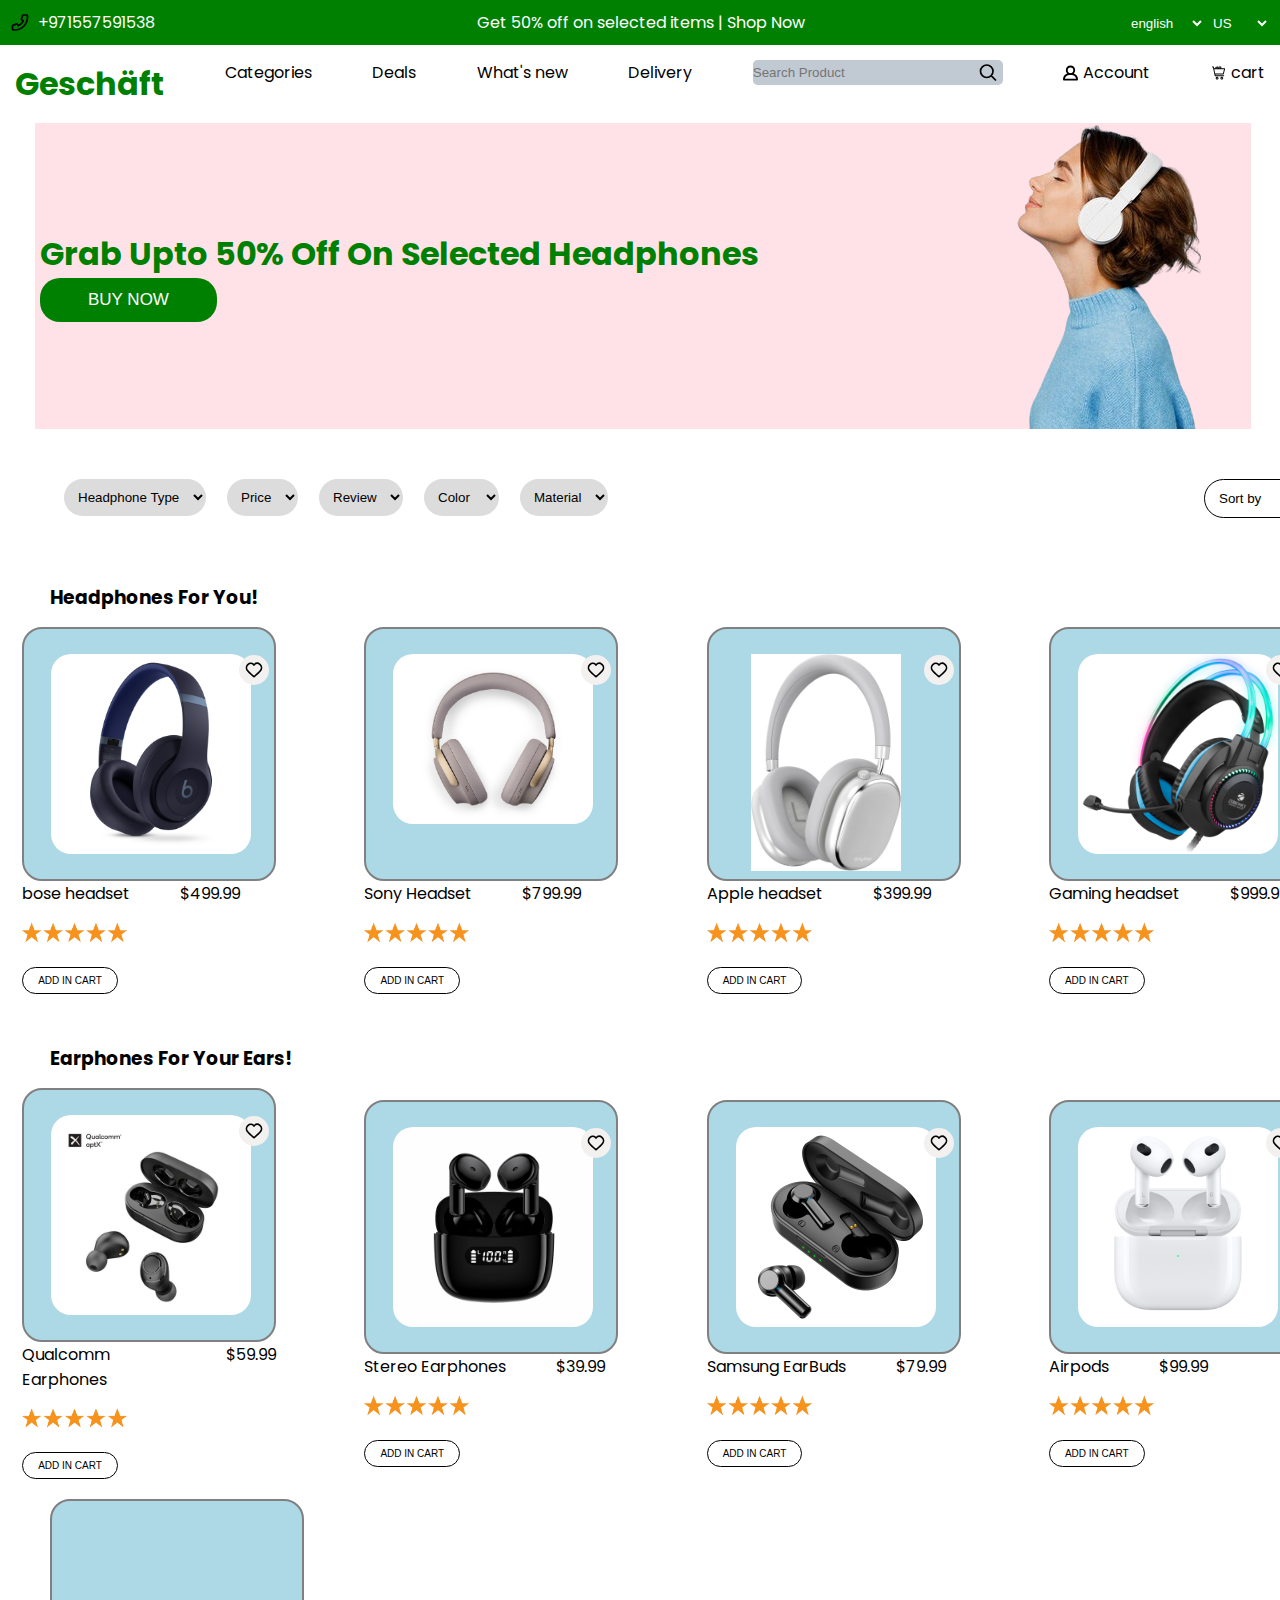
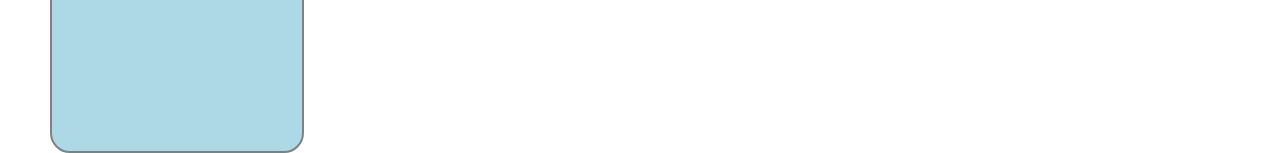
<file: e-shop.html>
<!DOCTYPE html>
<html lang="en">
    <head>
        <meta charset="UTF-8">
        <meta name="viewport" content="width=device-width, initial-scale=1.0" />
        <title>Geschäft</title>
        <link rel="stylesheet" type="text/css" href="../e-shop/css/e-shop.css">
        <link rel="preconnect" href="https://fonts.googleapis.com/" />
        <link rel="preconnect" href="https://fonts.gstatic.com/" crossorigin />
        <link
        href="https://fonts.googleapis.com/css2?family=Poppins:ital,wght@0,100;0,200;0,300;0,400;0,500;0,600;0,700;0,800;0,900;1,100;1,200;1,300;1,400;1,500;1,600;1,700;1,800;1,900&display=swap"
        rel="stylesheet"
      />

    </head>
    <body>
        <div class="banner">
            <div class="phone-section">
                <img src="../e-shop/images/phone.svg" class="phone-icon">
                <p>+971557591538</p>
            </div>
            <div class="discount-section">
                <p>Get 50% off on selected items  |  Shop Now</p>
            </div>
            <div class="select-section">
                <select name="languages" class="select" id="langs">    
                    <option value="english">english</option>
                    <option value="Russian">Russian</option>
                    <option value="Japanese">Japanese</option>
                    <option value="Korean">Korean</option>
                </select>

                <select name="location" class="select" id="locale">
                    <option value="US">US</option>
                    <option value="GCC">GCC</option>
                    <option value="Russia">Russia</option>
                    <option value="Chine">China</option>
                </select>
            </div>
        </div>
    <div class="head2">
        <a href="../e-shop/e-shope.html" title="Geschäft" alt="Geschäft" class="Geschäft">
            <h1>Geschäft</h1>
        </a>
        <p>Categories</p>
        <p>Deals</p>
        <p>What's new</p>
        <p>Delivery</p>
        <div class="search">
            <input type="search" placeholder="Search Product" class="search"><input type="image" src="../e-shop/images/search.svg" class="search-icon"> 
        </div>
        <div class="account">
        <img src="../e-shop/images/account.svg" class="save">
        <p>Account</p>
        </div>
        <div class="cart">
        <img src="../e-shop/images/trolley.svg" class="save">
        <p>cart</p>
        </div>
    </div>
    <div class="center">
        <div class="offer">
        <h1 class="discount">Grab Upto 50% Off On 
            Selected Headphones</h1>
        <button class="btn">BUY NOW</button>
        </div>
        <img src="../e-shop/images/woman.png"  class="person">
    </div>
    <div class="toggles">
        <div class="options">
            <select name="Headphone Type" class="option">
                <option value="Headphone Type">Headphone Type</option>
                <option value="Noise Cancelling">Noise Cancelling</option>
                <option value="Surround Sound">Surround Sound</option>
                <option value="Gaming">Gaming</option>
                <option value="Bass Boosted">Bass Boosted</option>
            </select>

            <select name="Price" class="option">
                <option value="Price">Price</option>
                <option value="$5">$5</option>
                <option vlaue="$20">$20</option>
                <option vlaue="$50">$50</option>
                <option vlaue="$70">$70</option>
                <option vlaue="$100">$100</option>
            </select>

            <select name="Review" class="option">
                <option value="Review">Review</option>
                <option vlaue="2 stars">2 stars</option>
                <option vlaue="3 stars">3 stars</option>
                <option vlaue="4 stars">4 stars</option>
                <option vlaue="5 stars">5 stars</option>
            </select>

            <select name="Color" class="option">
                <option value="Color">Color</option>
                <option vlaue="Black">Black</option>
                <option vlaue="White">White</option>
                <option vlaue="Red">Red</option>
                <option vlaue="Gold">Gold</option>
            </select>

            <select name="Material" class="option">
                <option value="Material">Material</option>
                <option vlaue="Plastic">Plastic</option>
                <option vlaue="Steel">Steel</option>
                <option vlaue="Silicone">Silicone</option>
                <option vlaue="PVC">PVC</option>
            </select>
        </div>
        <div class="sortby">
            <select name="Sort by" class="sort-by">
                <option value="Sort by">Sort by</option>
                <option vlaue="Plastic">Price</option>
                <option vlaue="Steel">Relevance</option>
                <option vlaue="Silicone">Reviews</option>
                <option vlaue="PVC">Sales</option>
            </select>
        </div>
    </div>
    <h3>Headphones For You!</h3>
    <div class="items">
        <div class="item1">
            <a href="../e-shop/html/item1.html" class="link">
            <div class="card">
                <div class="img-section">
                <div class="img-container">
                    <img class="card-img" src="../e-shop/images/headphones.jpg">
                </div>
                <img class="heart-icon" src="../e-shop/images/heart.svg">
                </div>
                <div class="text-section"></div>
            </div>
            <div class="product-info">
                <p class="product-name">bose headset</p><p class="price">$499.99</p>
            </div>
            <div class="stars">
                <img src="../e-shop/images/Star.png" title="stars" alternative="stars" class="star"/>
            </div>
            <div class="add">
                <button class="add-cart">ADD IN CART</button>
            </a>
            </div>
        </div>
        <div class="item2">
            <a href="../e-shop/html/item2.html" class="link">
                <div class="card">
                    <div class="img-section">
                    <div class="img-container">
                        <img class="card-img" src="../e-shop/images/headphones2.jpeg">
                    </div>
                    <img class="heart-icon" src="../e-shop/images/heart.svg">
                    </div>
                    <div class="text-section"></div>
                </div>
                <div class="product-info">
                    <p class="product-name">Sony Headset</p><p class="price">$799.99</p>
                </div>
                <div class="stars">
                    <img src="../e-shop/images/Star.png" title="stars" alternative="stars" class="star"/>
                </div>
                <div class="add">
                    <button class="add-cart">ADD IN CART</button>
            </a>
            </div>
        </div>
        <div class="item3">
            <a href="../e-shop/html/item3.html" class="link">
                <div class="card">
                    <div class="img-section">
                    <div class="img-container">
                        <img class="card-img1" src="../e-shop/images/headphones3.jpg">
                    </div>
                    <img class="heart-icon" src="../e-shop/images/heart.svg">
                    </div>
                    <div class="text-section"></div>
                </div>
                <div class="product-info">
                    <p class="product-name">Apple headset</p><p class="price">$399.99</p>
                </div>
                <div class="stars">
                    <img src="../e-shop/images/Star.png" title="stars" alternative="stars" class="star"/>
                </div>
                <div class="add">
                    <button class="add-cart">ADD IN CART</button>
            </a>
            </div>
        </div>
        <div class="item4">
            <a href="../e-shop/html/item4.html" class="link">
                <div class="card">
                    <div class="img-section">
                    <div class="img-container">
                        <img class="card-img" src="../e-shop/images/headphones4.jpg">
                    </div>
                    <img class="heart-icon" src="../e-shop/images/heart.svg">
                    </div>
                    <div class="text-section"></div>
                </div>
                <div class="product-info">
                    <p class="product-name">Gaming headset</p><p class="price">$999.99</p>
                </div>
                <div class="stars">
                    <img src="../e-shop/images/Star.png" title="stars" alternative="stars" class="star"/>
                </div>
                <div class="add">
                    <button class="add-cart">ADD IN CART</button>
            </a>
            </div>
        </div>
    </div>
    <h3>Earphones For Your Ears!</h3>
    <div class="items2">
        <div class="item1">
            <div class="card">
                <div class="img-section">
                <div class="img-container">
                    <img class="card-img" src="../e-shop/images/Qualcomm Earphones.jpg">
                </div>
                <img class="heart-icon" src="../e-shop/images/heart.svg">
                </div>
                <div class="text-section"></div>
            </div>
            <div class="product-info">
                <p class="product-name">Qualcomm Earphones</p><p class="price">$59.99</p>
            </div>
            <div class="stars">
                <img src="../e-shop/images/Star.png" title="stars" alternative="stars" class="star"/>
            </div>
            <div class="add">
                <button class="add-cart">ADD IN CART</button>
            </div>
        </div>
        <div class="item2">
            <div class="card">
                <div class="img-section">
                <div class="img-container">
                    <img class="card-img" src="../e-shop/images/Stereo Earphones.jpg">
                </div>
                <img class="heart-icon" src="../e-shop/images/heart.svg">
                </div>
                <div class="text-section"></div>
            </div>
            <div class="product-info">
                <p class="product-name">Stereo Earphones</p><p class="price">$39.99</p>
            </div>
            <div class="stars">
                <img src="../e-shop/images/Star.png" title="stars" alternative="stars" class="star"/>
            </div>
            <div class="add">
                <button class="add-cart">ADD IN CART</button>
            </div>
        </div>
        <div class="item3">
            <div class="card">
                <div class="img-section">
                <div class="img-container">
                    <img class="card-img" src="../e-shop/images/Samsung Earphones.jpg">
                </div>
                <img class="heart-icon" src="../e-shop/images/heart.svg">
                </div>
                <div class="text-section"></div>
            </div>
            <div class="product-info">
                <p class="product-name">Samsung EarBuds</p><p class="price">$79.99</p>
            </div>
            <div class="stars">
                <img src="../e-shop/images/Star.png" title="stars" alternative="stars" class="star"/>
            </div>
            <div class="add">
                <button class="add-cart">ADD IN CART</button>
            </div>
        </div>
        <div class="item4">
            <div class="card">
                <div class="img-section">
                <div class="img-container">
                    <img class="card-img" src="../e-shop/images/Airpods.jpg">
                </div>
                <img class="heart-icon" src="../e-shop/images/heart.svg">
                </div>
                <div class="text-section"></div>
            </div>
            <div class="product-info">
                <p class="product-name">Airpods</p><p class="price">$99.99</p>
            </div>
            <div class="stars">
                <img src="../e-shop/images/Star.png" title="stars" alternative="stars" class="star"/>
            </div>
            <div class="add">
                <button class="add-cart">ADD IN CART</button>
            </div>
        </div>
    </div>
    <div id="items3" class="items3">

        <div class="card" id="card">

        </div>
    </div>
    <script src="./js/e-shop.js"></script>
    </body>
</html>
</file>
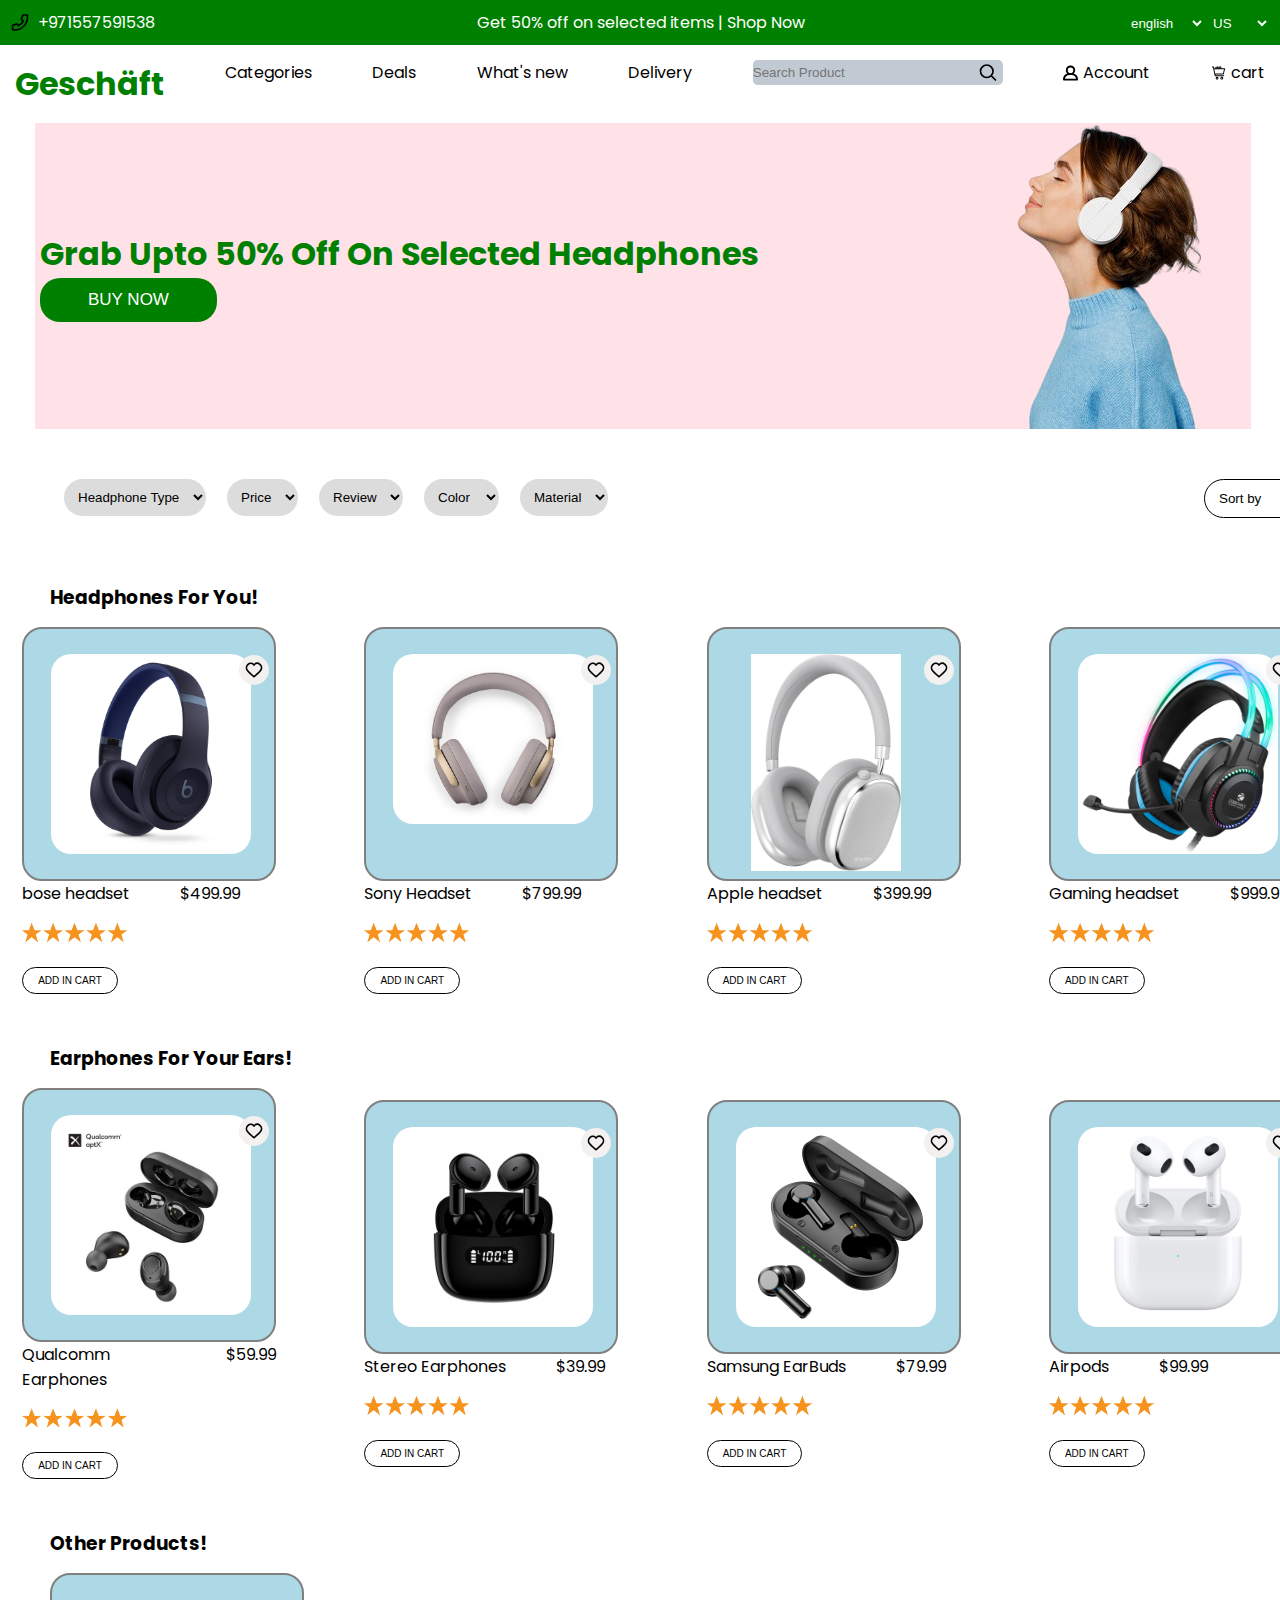
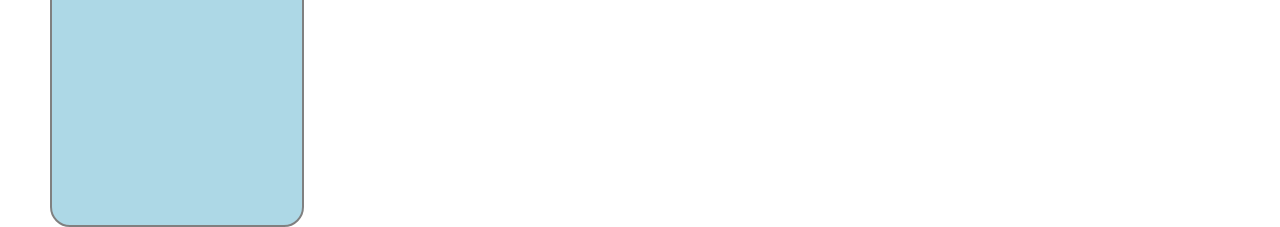
<file: e-shop/e-shop.html>
<!DOCTYPE html>
<html lang="en">
    <head>
        <meta charset="UTF-8">
        <meta name="viewport" content="width=device-width, initial-scale=1.0" />
        <title>Geschäft</title>
        <link rel="stylesheet" type="text/css" href="../e-shop/css/e-shop.css">
        <link rel="preconnect" href="https://fonts.googleapis.com/" />
        <link rel="preconnect" href="https://fonts.gstatic.com/" crossorigin />
        <link
        href="https://fonts.googleapis.com/css2?family=Poppins:ital,wght@0,100;0,200;0,300;0,400;0,500;0,600;0,700;0,800;0,900;1,100;1,200;1,300;1,400;1,500;1,600;1,700;1,800;1,900&display=swap"
        rel="stylesheet"
      />

    </head>
    <body>
        <div class="banner">
            <div class="phone-section">
                <img src="../e-shop/images/phone.svg" class="phone-icon">
                <p>+971557591538</p>
            </div>
            <div class="discount-section">
                <p>Get 50% off on selected items  |  Shop Now</p>
            </div>
            <div class="select-section">
                <select name="languages" class="select" id="langs">    
                    <option value="english">english</option>
                    <option value="Russian">Russian</option>
                    <option value="Japanese">Japanese</option>
                    <option value="Korean">Korean</option>
                </select>

                <select name="location" class="select" id="locale">
                    <option value="US">US</option>
                    <option value="GCC">GCC</option>
                    <option value="Russia">Russia</option>
                    <option value="Chine">China</option>
                </select>
            </div>
        </div>
    <div class="head2">
        <a href="../e-shop/e-shope.html" title="Geschäft" alt="Geschäft" class="Geschäft">
            <h1>Geschäft</h1>
        </a>
        <p>Categories</p>
        <p>Deals</p>
        <p>What's new</p>
        <p>Delivery</p>
        <div class="search">
            <input type="search" placeholder="Search Product" class="search"><input type="image" src="../e-shop/images/search.svg" class="search-icon"> 
        </div>
        <div class="account">
        <img src="../e-shop/images/account.svg" class="save">
        <p>Account</p>
        </div>
        <div class="cart">
        <img src="../e-shop/images/trolley.svg" class="save">
        <p>cart</p>
        </div>
    </div>
    <div class="center">
        <div class="offer">
        <h1 class="discount">Grab Upto 50% Off On 
            Selected Headphones</h1>
        <button class="btn">BUY NOW</button>
        </div>
        <img src="../e-shop/images/woman.png"  class="person">
    </div>
    <div class="toggles">
        <div class="options">
            <select name="Headphone Type" class="option">
                <option value="Headphone Type">Headphone Type</option>
                <option value="Noise Cancelling">Noise Cancelling</option>
                <option value="Surround Sound">Surround Sound</option>
                <option value="Gaming">Gaming</option>
                <option value="Bass Boosted">Bass Boosted</option>
            </select>

            <select name="Price" class="option">
                <option value="Price">Price</option>
                <option value="$5">$5</option>
                <option vlaue="$20">$20</option>
                <option vlaue="$50">$50</option>
                <option vlaue="$70">$70</option>
                <option vlaue="$100">$100</option>
            </select>

            <select name="Review" class="option">
                <option value="Review">Review</option>
                <option vlaue="2 stars">2 stars</option>
                <option vlaue="3 stars">3 stars</option>
                <option vlaue="4 stars">4 stars</option>
                <option vlaue="5 stars">5 stars</option>
            </select>

            <select name="Color" class="option">
                <option value="Color">Color</option>
                <option vlaue="Black">Black</option>
                <option vlaue="White">White</option>
                <option vlaue="Red">Red</option>
                <option vlaue="Gold">Gold</option>
            </select>

            <select name="Material" class="option">
                <option value="Material">Material</option>
                <option vlaue="Plastic">Plastic</option>
                <option vlaue="Steel">Steel</option>
                <option vlaue="Silicone">Silicone</option>
                <option vlaue="PVC">PVC</option>
            </select>
        </div>
        <div class="sortby">
            <select name="Sort by" class="sort-by">
                <option value="Sort by">Sort by</option>
                <option vlaue="Plastic">Price</option>
                <option vlaue="Steel">Relevance</option>
                <option vlaue="Silicone">Reviews</option>
                <option vlaue="PVC">Sales</option>
            </select>
        </div>
    </div>
    <h3>Headphones For You!</h3>
    <div class="items">
        <div class="item1">
            <a href="../e-shop/html/item1.html" class="link">
            <div class="card">
                <div class="img-section">
                <div class="img-container">
                    <img class="card-img" src="../e-shop/images/headphones.jpg">
                </div>
                <img class="heart-icon" src="../e-shop/images/heart.svg">
                </div>
                <div class="text-section"></div>
            </div>
            <div class="product-info">
                <p class="product-name">bose headset</p><p class="price">$499.99</p>
            </div>
            <div class="stars">
                <img src="../e-shop/images/Star.png" title="stars" alternative="stars" class="star"/>
            </div>
            <div class="add">
                <button class="add-cart">ADD IN CART</button>
            </a>
            </div>
        </div>
        <div class="item2">
            <a href="../e-shop/html/item2.html" class="link">
                <div class="card">
                    <div class="img-section">
                    <div class="img-container">
                        <img class="card-img" src="../e-shop/images/headphones2.jpeg">
                    </div>
                    <img class="heart-icon" src="../e-shop/images/heart.svg">
                    </div>
                    <div class="text-section"></div>
                </div>
                <div class="product-info">
                    <p class="product-name">Sony Headset</p><p class="price">$799.99</p>
                </div>
                <div class="stars">
                    <img src="../e-shop/images/Star.png" title="stars" alternative="stars" class="star"/>
                </div>
                <div class="add">
                    <button class="add-cart">ADD IN CART</button>
            </a>
            </div>
        </div>
        <div class="item3">
            <a href="../e-shop/html/item3.html" class="link">
                <div class="card">
                    <div class="img-section">
                    <div class="img-container">
                        <img class="card-img1" src="../e-shop/images/headphones3.jpg">
                    </div>
                    <img class="heart-icon" src="../e-shop/images/heart.svg">
                    </div>
                    <div class="text-section"></div>
                </div>
                <div class="product-info">
                    <p class="product-name">Apple headset</p><p class="price">$399.99</p>
                </div>
                <div class="stars">
                    <img src="../e-shop/images/Star.png" title="stars" alternative="stars" class="star"/>
                </div>
                <div class="add">
                    <button class="add-cart">ADD IN CART</button>
            </a>
            </div>
        </div>
        <div class="item4">
            <a href="../e-shop/html/item4.html" class="link">
                <div class="card">
                    <div class="img-section">
                    <div class="img-container">
                        <img class="card-img" src="../e-shop/images/headphones4.jpg">
                    </div>
                    <img class="heart-icon" src="../e-shop/images/heart.svg">
                    </div>
                    <div class="text-section"></div>
                </div>
                <div class="product-info">
                    <p class="product-name">Gaming headset</p><p class="price">$999.99</p>
                </div>
                <div class="stars">
                    <img src="../e-shop/images/Star.png" title="stars" alternative="stars" class="star"/>
                </div>
                <div class="add">
                    <button class="add-cart">ADD IN CART</button>
            </a>
            </div>
        </div>
    </div>
    <h3>Earphones For Your Ears!</h3>
    <div class="items2">
        <div class="item1">
            <div class="card">
                <div class="img-section">
                <div class="img-container">
                    <img class="card-img" src="../e-shop/images/Qualcomm Earphones.jpg">
                </div>
                <img class="heart-icon" src="../e-shop/images/heart.svg">
                </div>
                <div class="text-section"></div>
            </div>
            <div class="product-info">
                <p class="product-name">Qualcomm Earphones</p><p class="price">$59.99</p>
            </div>
            <div class="stars">
                <img src="../e-shop/images/Star.png" title="stars" alternative="stars" class="star"/>
            </div>
            <div class="add">
                <button class="add-cart">ADD IN CART</button>
            </div>
        </div>
        <div class="item2">
            <div class="card">
                <div class="img-section">
                <div class="img-container">
                    <img class="card-img" src="../e-shop/images/Stereo Earphones.jpg">
                </div>
                <img class="heart-icon" src="../e-shop/images/heart.svg">
                </div>
                <div class="text-section"></div>
            </div>
            <div class="product-info">
                <p class="product-name">Stereo Earphones</p><p class="price">$39.99</p>
            </div>
            <div class="stars">
                <img src="../e-shop/images/Star.png" title="stars" alternative="stars" class="star"/>
            </div>
            <div class="add">
                <button class="add-cart">ADD IN CART</button>
            </div>
        </div>
        <div class="item3">
            <div class="card">
                <div class="img-section">
                <div class="img-container">
                    <img class="card-img" src="../e-shop/images/Samsung Earphones.jpg">
                </div>
                <img class="heart-icon" src="../e-shop/images/heart.svg">
                </div>
                <div class="text-section"></div>
            </div>
            <div class="product-info">
                <p class="product-name">Samsung EarBuds</p><p class="price">$79.99</p>
            </div>
            <div class="stars">
                <img src="../e-shop/images/Star.png" title="stars" alternative="stars" class="star"/>
            </div>
            <div class="add">
                <button class="add-cart">ADD IN CART</button>
            </div>
        </div>
        <div class="item4">
            <div class="card">
                <div class="img-section">
                <div class="img-container">
                    <img class="card-img" src="../e-shop/images/Airpods.jpg">
                </div>
                <img class="heart-icon" src="../e-shop/images/heart.svg">
                </div>
                <div class="text-section"></div>
            </div>
            <div class="product-info">
                <p class="product-name">Airpods</p><p class="price">$99.99</p>
            </div>
            <div class="stars">
                <img src="../e-shop/images/Star.png" title="stars" alternative="stars" class="star"/>
            </div>
            <div class="add">
                <button class="add-cart">ADD IN CART</button>
            </div>
        </div>
    </div>
    <div id="items3" class="items3">

        <div class="card">

        </div>
    </div>
    <script src="./js/e-shop.js"></script>
    </body>
</html>
</file>
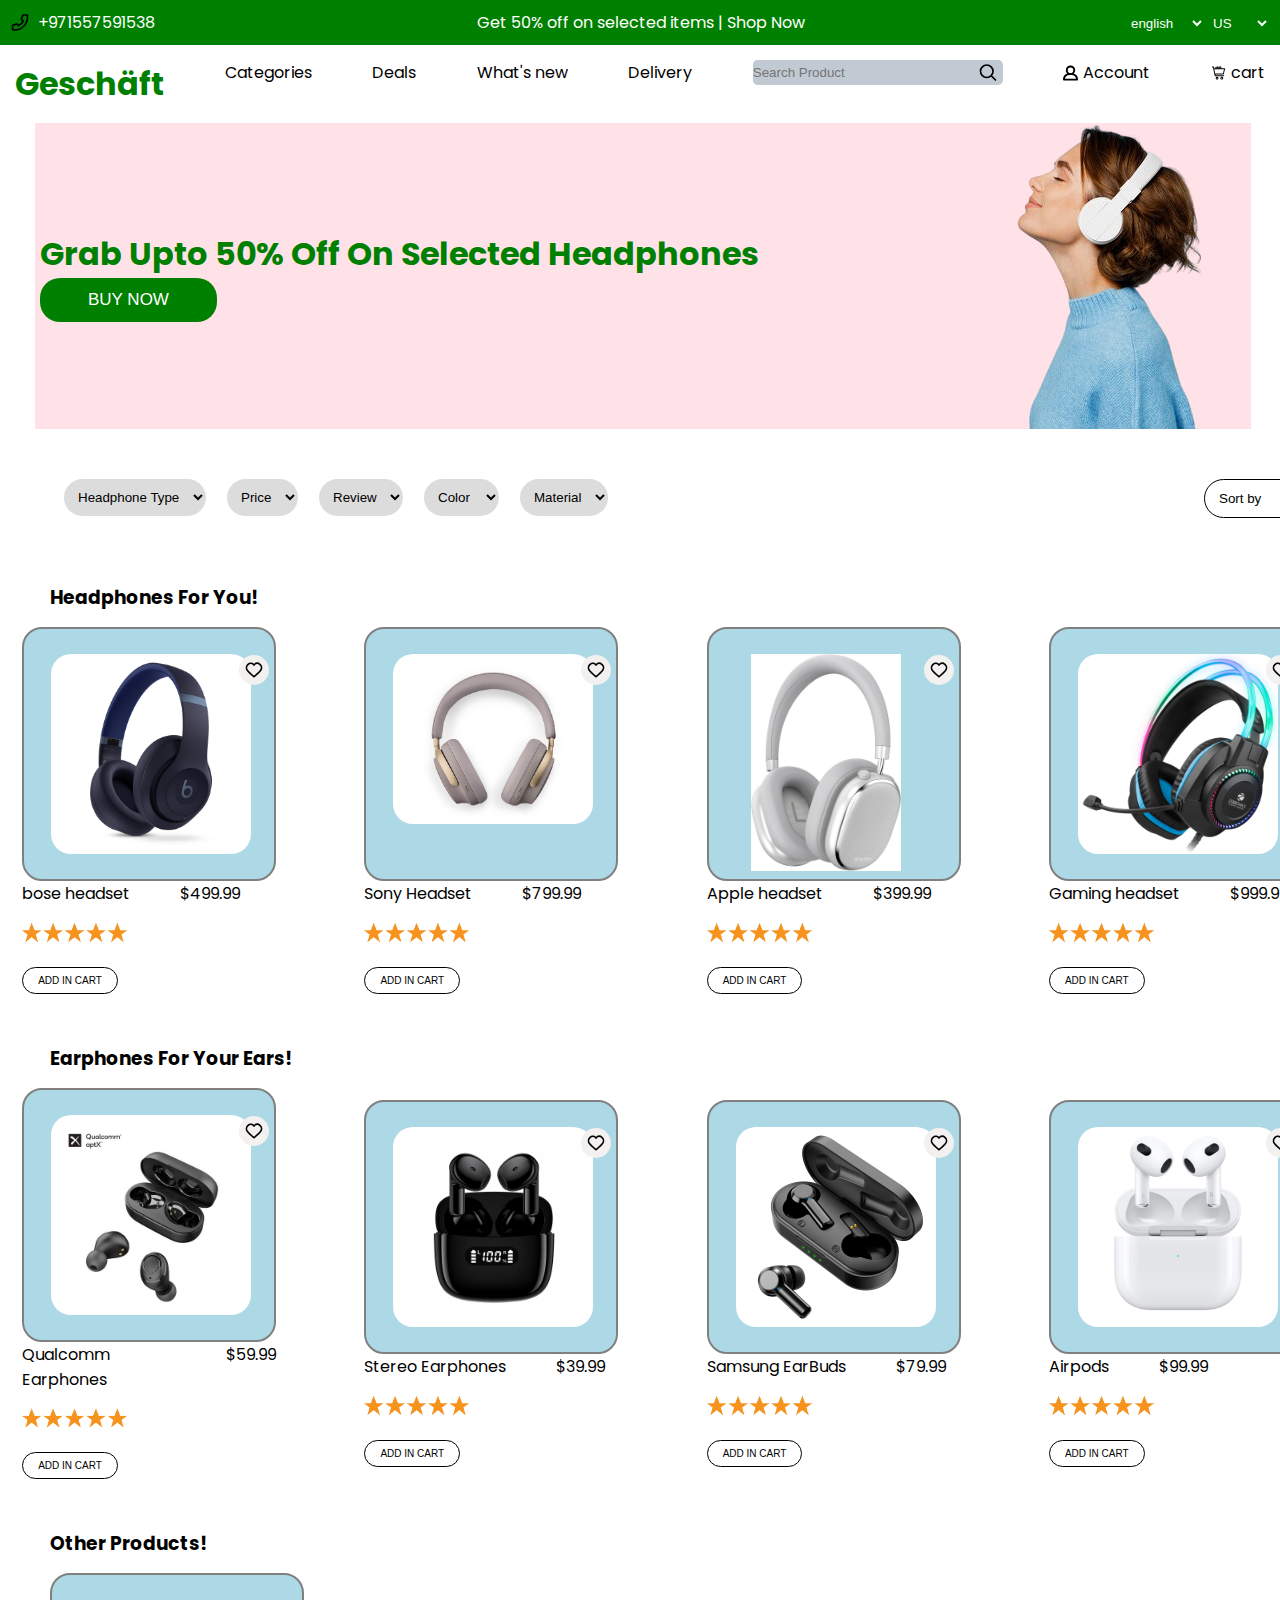
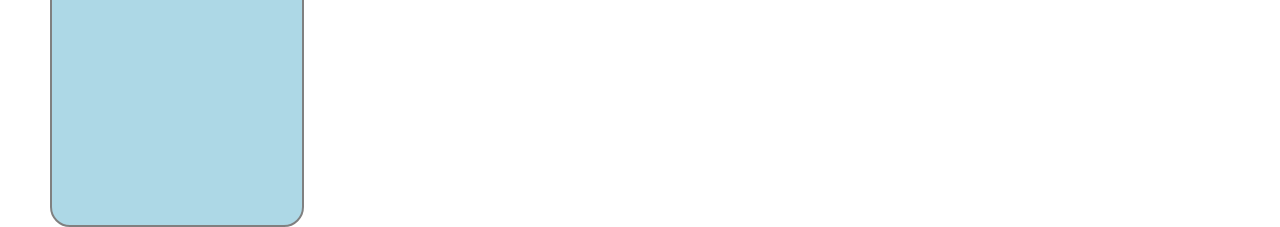
<file: e-shop/e-shope.html>
<!DOCTYPE html>
<html lang="en">
    <head>
        <meta charset="UTF-8">
        <meta name="viewport" content="width=device-width, initial-scale=1.0" />
        <title>Geschäft</title>
        <link rel="stylesheet" type="text/css" href="../e-shop/css/e-shop.css">
        <link rel="preconnect" href="https://fonts.googleapis.com/" />
        <link rel="preconnect" href="https://fonts.gstatic.com/" crossorigin />
        <link
        href="https://fonts.googleapis.com/css2?family=Poppins:ital,wght@0,100;0,200;0,300;0,400;0,500;0,600;0,700;0,800;0,900;1,100;1,200;1,300;1,400;1,500;1,600;1,700;1,800;1,900&display=swap"
        rel="stylesheet"
      />

    </head>
    <body>
        <div class="banner">
            <div class="phone-section">
                <img src="../e-shop/images/phone.svg" class="phone-icon">
                <p>+971557591538</p>
            </div>
            <div class="discount-section">
                <p>Get 50% off on selected items  |  Shop Now</p>
            </div>
            <div class="select-section">
                <select name="languages" class="select" id="langs">    
                    <option value="english">english</option>
                    <option value="Russian">Russian</option>
                    <option value="Japanese">Japanese</option>
                    <option value="Korean">Korean</option>
                </select>

                <select name="location" class="select" id="locale">
                    <option value="US">US</option>
                    <option value="GCC">GCC</option>
                    <option value="Russia">Russia</option>
                    <option value="Chine">China</option>
                </select>
            </div>
        </div>
    <div class="head2">
        <a href="../e-shop/e-shope.html" title="Geschäft" alt="Geschäft" class="Geschäft">
            <h1>Geschäft</h1>
        </a>
        <p>Categories</p>
        <p>Deals</p>
        <p>What's new</p>
        <p>Delivery</p>
        <div class="search">
            <input type="search" placeholder="Search Product" class="search"><input type="image" src="../e-shop/images/search.svg" class="search-icon"> 
        </div>
        <div class="account">
        <img src="../e-shop/images/account.svg" class="save">
        <p>Account</p>
        </div>
        <div class="cart">
        <img src="../e-shop/images/trolley.svg" class="save">
        <p>cart</p>
        </div>
    </div>
    <div class="center">
        <div class="offer">
        <h1 class="discount">Grab Upto 50% Off On 
            Selected Headphones</h1>
        <button class="btn">BUY NOW</button>
        </div>
        <img src="../e-shop/images/woman.png"  class="person">
    </div>
    <div class="toggles">
        <div class="options">
            <select name="Headphone Type" class="option">
                <option value="Headphone Type">Headphone Type</option>
                <option value="Noise Cancelling">Noise Cancelling</option>
                <option value="Surround Sound">Surround Sound</option>
                <option value="Gaming">Gaming</option>
                <option value="Bass Boosted">Bass Boosted</option>
            </select>

            <select name="Price" class="option">
                <option value="Price">Price</option>
                <option value="$5">$5</option>
                <option vlaue="$20">$20</option>
                <option vlaue="$50">$50</option>
                <option vlaue="$70">$70</option>
                <option vlaue="$100">$100</option>
            </select>

            <select name="Review" class="option">
                <option value="Review">Review</option>
                <option vlaue="2 stars">2 stars</option>
                <option vlaue="3 stars">3 stars</option>
                <option vlaue="4 stars">4 stars</option>
                <option vlaue="5 stars">5 stars</option>
            </select>

            <select name="Color" class="option">
                <option value="Color">Color</option>
                <option vlaue="Black">Black</option>
                <option vlaue="White">White</option>
                <option vlaue="Red">Red</option>
                <option vlaue="Gold">Gold</option>
            </select>

            <select name="Material" class="option">
                <option value="Material">Material</option>
                <option vlaue="Plastic">Plastic</option>
                <option vlaue="Steel">Steel</option>
                <option vlaue="Silicone">Silicone</option>
                <option vlaue="PVC">PVC</option>
            </select>
        </div>
        <div class="sortby">
            <select name="Sort by" class="sort-by">
                <option value="Sort by">Sort by</option>
                <option vlaue="Plastic">Price</option>
                <option vlaue="Steel">Relevance</option>
                <option vlaue="Silicone">Reviews</option>
                <option vlaue="PVC">Sales</option>
            </select>
        </div>
    </div>
    <h3>Headphones For You!</h3>
    <div class="items">
        <div class="item1">
            <a href="../e-shop/html/item1.html" class="link">
            <div class="card">
                <div class="img-section">
                <div class="img-container">
                    <img class="card-img" src="../e-shop/images/headphones.jpg">
                </div>
                <img class="heart-icon" src="../e-shop/images/heart.svg">
                </div>
                <div class="text-section"></div>
            </div>
            <div class="product-info">
                <p class="product-name">bose headset</p><p class="price">$499.99</p>
            </div>
            <div class="stars">
                <img src="../e-shop/images/Star.png" title="stars" alternative="stars" class="star"/>
            </div>
            <div class="add">
                <button class="add-cart">ADD IN CART</button>
            </a>
            </div>
        </div>
        <div class="item2">
            <a href="../e-shop/html/item2.html" class="link">
                <div class="card">
                    <div class="img-section">
                    <div class="img-container">
                        <img class="card-img" src="../e-shop/images/headphones2.jpeg">
                    </div>
                    <img class="heart-icon" src="../e-shop/images/heart.svg">
                    </div>
                    <div class="text-section"></div>
                </div>
                <div class="product-info">
                    <p class="product-name">Sony Headset</p><p class="price">$799.99</p>
                </div>
                <div class="stars">
                    <img src="../e-shop/images/Star.png" title="stars" alternative="stars" class="star"/>
                </div>
                <div class="add">
                    <button class="add-cart">ADD IN CART</button>
            </a>
            </div>
        </div>
        <div class="item3">
            <a href="../e-shop/html/item3.html" class="link">
                <div class="card">
                    <div class="img-section">
                    <div class="img-container">
                        <img class="card-img1" src="../e-shop/images/headphones3.jpg">
                    </div>
                    <img class="heart-icon" src="../e-shop/images/heart.svg">
                    </div>
                    <div class="text-section"></div>
                </div>
                <div class="product-info">
                    <p class="product-name">Apple headset</p><p class="price">$399.99</p>
                </div>
                <div class="stars">
                    <img src="../e-shop/images/Star.png" title="stars" alternative="stars" class="star"/>
                </div>
                <div class="add">
                    <button class="add-cart">ADD IN CART</button>
            </a>
            </div>
        </div>
        <div class="item4">
            <a href="../e-shop/html/item4.html" class="link">
                <div class="card">
                    <div class="img-section">
                    <div class="img-container">
                        <img class="card-img" src="../e-shop/images/headphones4.jpg">
                    </div>
                    <img class="heart-icon" src="../e-shop/images/heart.svg">
                    </div>
                    <div class="text-section"></div>
                </div>
                <div class="product-info">
                    <p class="product-name">Gaming headset</p><p class="price">$999.99</p>
                </div>
                <div class="stars">
                    <img src="../e-shop/images/Star.png" title="stars" alternative="stars" class="star"/>
                </div>
                <div class="add">
                    <button class="add-cart">ADD IN CART</button>
            </a>
            </div>
        </div>
    </div>
    <h3>Earphones For Your Ears!</h3>
    <div class="items2">
        <div class="item1">
            <div class="card">
                <div class="img-section">
                <div class="img-container">
                    <img class="card-img" src="../e-shop/images/Qualcomm Earphones.jpg">
                </div>
                <img class="heart-icon" src="../e-shop/images/heart.svg">
                </div>
                <div class="text-section"></div>
            </div>
            <div class="product-info">
                <p class="product-name">Qualcomm Earphones</p><p class="price">$59.99</p>
            </div>
            <div class="stars">
                <img src="../e-shop/images/Star.png" title="stars" alternative="stars" class="star"/>
            </div>
            <div class="add">
                <button class="add-cart">ADD IN CART</button>
            </div>
        </div>
        <div class="item2">
            <div class="card">
                <div class="img-section">
                <div class="img-container">
                    <img class="card-img" src="../e-shop/images/Stereo Earphones.jpg">
                </div>
                <img class="heart-icon" src="../e-shop/images/heart.svg">
                </div>
                <div class="text-section"></div>
            </div>
            <div class="product-info">
                <p class="product-name">Stereo Earphones</p><p class="price">$39.99</p>
            </div>
            <div class="stars">
                <img src="../e-shop/images/Star.png" title="stars" alternative="stars" class="star"/>
            </div>
            <div class="add">
                <button class="add-cart">ADD IN CART</button>
            </div>
        </div>
        <div class="item3">
            <div class="card">
                <div class="img-section">
                <div class="img-container">
                    <img class="card-img" src="../e-shop/images/Samsung Earphones.jpg">
                </div>
                <img class="heart-icon" src="../e-shop/images/heart.svg">
                </div>
                <div class="text-section"></div>
            </div>
            <div class="product-info">
                <p class="product-name">Samsung EarBuds</p><p class="price">$79.99</p>
            </div>
            <div class="stars">
                <img src="../e-shop/images/Star.png" title="stars" alternative="stars" class="star"/>
            </div>
            <div class="add">
                <button class="add-cart">ADD IN CART</button>
            </div>
        </div>
        <div class="item4">
            <div class="card">
                <div class="img-section">
                <div class="img-container">
                    <img class="card-img" src="../e-shop/images/Airpods.jpg">
                </div>
                <img class="heart-icon" src="../e-shop/images/heart.svg">
                </div>
                <div class="text-section"></div>
            </div>
            <div class="product-info">
                <p class="product-name">Airpods</p><p class="price">$99.99</p>
            </div>
            <div class="stars">
                <img src="../e-shop/images/Star.png" title="stars" alternative="stars" class="star"/>
            </div>
            <div class="add">
                <button class="add-cart">ADD IN CART</button>
            </div>
        </div>
    </div>
    <div id="items3" class="items3">

        <div class="card">

        </div>
    </div>
    <script src="./js/e-shop.js"></script>
    </body>
</html>
</file>
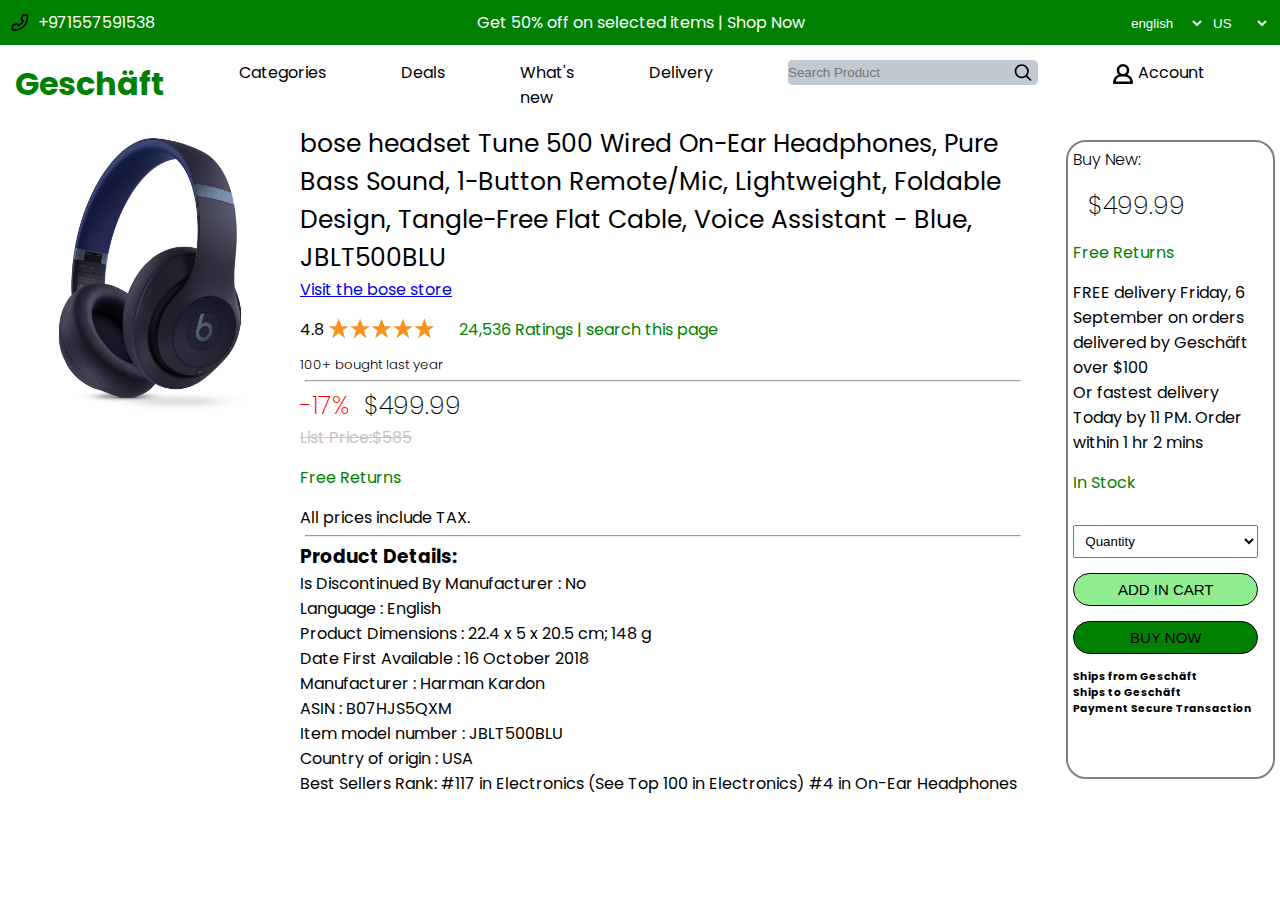
<file: e-shop/item1.html>
<!DOCTYPE html>
<html lang="en">
    <head>
        <meta charset="UTF-8">
        <meta name="viewport" content="width=device-width, initial-scale=1.0" />
        <title>Geschäft</title>
        <link rel="stylesheet" type="text/css" href="item1.css">
        <link rel="preconnect" href="https://fonts.googleapis.com/" />
        <link rel="preconnect" href="https://fonts.gstatic.com/" crossorigin />
        <link
        href="https://fonts.googleapis.com/css2?family=Poppins:ital,wght@0,100;0,200;0,300;0,400;0,500;0,600;0,700;0,800;0,900;1,100;1,200;1,300;1,400;1,500;1,600;1,700;1,800;1,900&display=swap"
        rel="stylesheet"
      />

    </head>
    <body>
            <div class="banner">
                <div class="phone-section">
                    <img src="phone.svg" class="phone-icon">
                    <p>+971557591538</p>
                </div>
                <div class="discount-section">
                    <p>Get 50% off on selected items  |  Shop Now</p>
                </div>
                <div class="select-section">
                    <select name="languages" class="select" id="langs">    
                        <option value="english">english</option>
                        <option value="Russian">Russian</option>
                        <option value="Japanese">Japanese</option>
                        <option value="Korean">Korean</option>
                    </select>

                    <select name="location" class="select" id="locale">
                        <option value="US">US</option>
                        <option value="GCC">GCC</option>
                        <option value="Russia">Russia</option>
                        <option value="Chine">China</option>
                    </select>
                </div>
            </div>
        <div class="head2">
            <a href="e-shope.html" title="Geschäft" alt="Geschäft" class="Geschäft">
                <h1>Geschäft</h1>
            </a>
            <p>Categories</p>
            <p>Deals</p>
            <p>What's new</p>
            <p>Delivery</p>
            <div class="search">
                <input type="search" placeholder="Search Product" class="search"><input type="image" src="search.svg" class="search-icon">
            </div>
            <div class="account">
            <img src="account.svg" class="save">
            <p>Account</p>
            </div>
            <div class="cart">
            <img src="trolley.svg" class="save">
            <p>cart</p>
            </div>
        </div>
        <div class="product">
            <div>
                <div class="card">
                        <img class="card-img" src="headphones.jpg">
                </div>
                <div class="text-section"></div>
            </div>
            <div class="info">
                <div class="1">
                        <div class="product-info">
                            <p class="product-name">bose headset Tune 500 Wired On-Ear Headphones, Pure Bass Sound, 1-Button Remote/Mic, Lightweight, Foldable Design, Tangle-Free Flat Cable, Voice Assistant - Blue, JBLT500BLU</p>
                            <a href="https://www.bose.com" target="_blank"><p>Visit the bose store</p></a>
                        </div>
                        <div class="stars">
                        <p class="rating">4.8</p><img src="Star.png" title="stars" alternative="stars" class="star"/>
                        <p class="ratings">24,536 Ratings | search this page</p>
                        </div>
                        <h5>100+ bought last year</h5>
                    <hr>
                    <div>
                        <div class="price">
                            <p class="discount">-17%</p> <p class="offer">$499.99</p>
                        </div>
                        <s class="list-price">List Price:$585</s>
                        <p class="return">Free Returns</p>
                        <p>All prices include TAX.</p>
                    </div>
                    
                    <hr>
                    <h3>Product Details:</h3>
                    <p> Is Discontinued By Manufacturer : No</p>
                    <p>  Language : English</p>
                    <p>  Product Dimensions  :  22.4 x 5 x 20.5 cm; 148 g
                    <p> Date First Available  :  16 October 2018
                    <p>Manufacturer : Harman Kardon
                    <p>ASIN : B07HJS5QXM
                    <p>Item model number : JBLT500BLU
                    <p>Country of origin : USA
                    <p>Best Sellers Rank: #117 in Electronics (See Top 100 in Electronics) #4 in On-Ear Headphones</p>
                </div>
                <div class="i2">
                    <h4>Buy New:</h4>
                    <p class="offer">$499.99</p>
                    <p class="return">Free Returns</p>
                    <p class="text">FREE delivery Friday, 6 September on orders delivered by Geschäft over $100</p>
                    <p class="text">Or fastest delivery Today by 11 PM. Order within 1 hr 2 mins</p>
                    <p class="return">In Stock</p>
                    <select name="Quantity" class="Quantity">
                        <option value="Quantity">Quantity</option>
                        <option value="1">1</option>
                        <option value="2">2</option>
                        <option value="3">3</option>
                        <option value="4">4</option>
                        <option value="5">5</option>
                    </select>
                    <div class="add">
                        <button class="add-cart">ADD IN CART</button>
                        <button class="buy-now">BUY NOW</button>
                    </div>
                    <div class="ship">
                        <h6>Ships from     Geschäft</h6>
                        <h6>Ships to       Geschäft</h6>
                        <h6>Payment        Secure Transaction</h6>
                    </div>
                </div>
            </div>
        </div>
    </body>
</html>
</file>
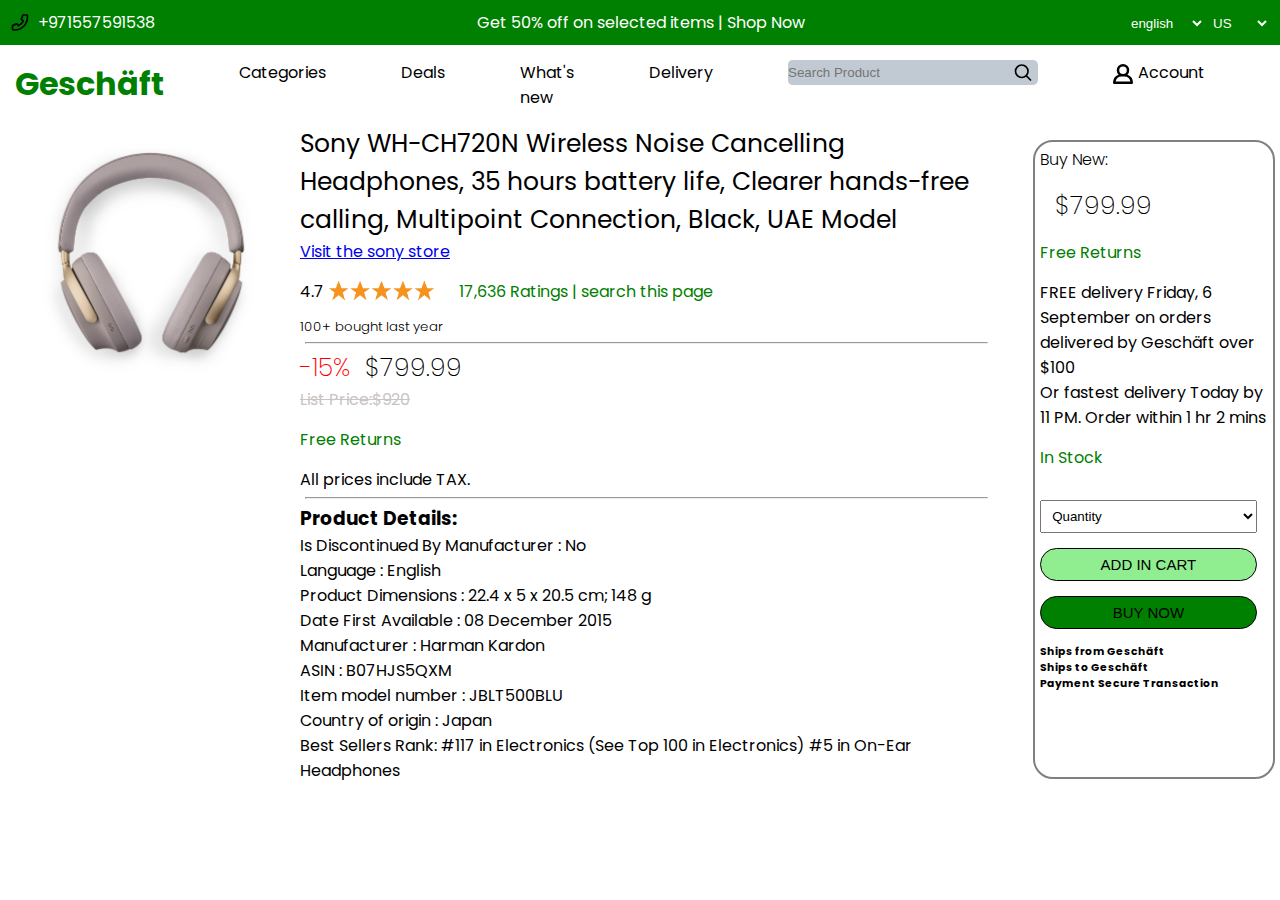
<file: e-shop/item2.html>
<!DOCTYPE html>
<html lang="en">
    <head>
        <meta charset="UTF-8">
        <meta name="viewport" content="width=device-width, initial-scale=1.0" />
        <title>Geschäft</title>
        <link rel="stylesheet" type="text/css" href="item1.css">
        <link rel="preconnect" href="https://fonts.googleapis.com/" />
        <link rel="preconnect" href="https://fonts.gstatic.com/" crossorigin />
        <link
        href="https://fonts.googleapis.com/css2?family=Poppins:ital,wght@0,100;0,200;0,300;0,400;0,500;0,600;0,700;0,800;0,900;1,100;1,200;1,300;1,400;1,500;1,600;1,700;1,800;1,900&display=swap"
        rel="stylesheet"
      />

    </head>
    <body>
            <div class="banner">
                <div class="phone-section">
                    <img src="phone.svg" class="phone-icon">
                    <p>+971557591538</p>
                </div>
                <div class="discount-section">
                    <p>Get 50% off on selected items  |  Shop Now</p>
                </div>
                <div class="select-section">
                    <select name="languages" class="select" id="langs">    
                        <option value="english">english</option>
                        <option value="Russian">Russian</option>
                        <option value="Japanese">Japanese</option>
                        <option value="Korean">Korean</option>
                    </select>

                    <select name="location" class="select" id="locale">
                        <option value="US">US</option>
                        <option value="GCC">GCC</option>
                        <option value="Russia">Russia</option>
                        <option value="Chine">China</option>
                    </select>
                </div>
            </div>
        <div class="head2">
            <a href="e-shope.html" title="Geschäft" alt="Geschäft" class="Geschäft">
                <h1>Geschäft</h1>
            </a>
            <p>Categories</p>
            <p>Deals</p>
            <p>What's new</p>
            <p>Delivery</p>
            <div class="search">
                <input type="search" placeholder="Search Product" class="search"><input type="image" src="search.svg" class="search-icon">
            </div>
            <div class="account">
            <img src="account.svg" class="save">
            <p>Account</p>
            </div>
            <div class="cart">
            <img src="trolley.svg" class="save">
            <p>cart</p>
            </div>
        </div>
        <div class="product">
            <div>
                <div class="card">
                        <img class="card-img" src="headphones2.jpeg">
                </div>
                <div class="text-section"></div>
            </div>
            <div class="info">
                <div class="1">
                        <div class="product-info">
                            <p class="product-name">Sony WH-CH720N Wireless Noise Cancelling Headphones, 35 hours battery life, Clearer hands-free calling, Multipoint Connection, Black, UAE Model </p>
                            <a href="https://www.sony.com/en-ae/headphones" target="_blank"><p>Visit the sony store</p></a>
                        </div>
                        <div class="stars">
                        <p class="rating">4.7</p><img src="Star.png" title="stars" alternative="stars" class="star"/>
                        <p class="ratings">17,636 Ratings | search this page</p>
                        </div>
                        <h5>100+ bought last year</h5>
                    <hr>
                    <div>
                        <div class="price">
                            <p class="discount">-15%</p> <p class="offer">$799.99</p>
                        </div>
                        <s class="list-price">List Price:$920</s>
                        <p class="return">Free Returns</p>
                        <p>All prices include TAX.</p>
                    </div>
                    
                    <hr>
                    <h3>Product Details:</h3>
                    <p> Is Discontinued By Manufacturer : No</p>
                    <p>  Language : English</p>
                    <p>  Product Dimensions  :  22.4 x 5 x 20.5 cm; 148 g
                    <p> Date First Available  :  08 December 2015
                    <p>Manufacturer : Harman Kardon
                    <p>ASIN : B07HJS5QXM
                    <p>Item model number : JBLT500BLU
                    <p>Country of origin : Japan
                    <p>Best Sellers Rank: #117 in Electronics (See Top 100 in Electronics) #5 in On-Ear Headphones</p>
                </div>
                <div class="i2">
                    <h4>Buy New:</h4>
                    <p class="offer">$799.99</p>
                    <p class="return">Free Returns</p>
                    <p class="text">FREE delivery Friday, 6 September on orders delivered by Geschäft over $100</p>
                    <p class="text">Or fastest delivery Today by 11 PM. Order within 1 hr 2 mins</p>
                    <p class="return">In Stock</p>
                    <select name="Quantity" class="Quantity">
                        <option value="Quantity">Quantity</option>
                        <option value="1">1</option>
                        <option value="2">2</option>
                        <option value="3">3</option>
                        <option value="4">4</option>
                        <option value="5">5</option>
                    </select>
                    <div class="add">
                        <button class="add-cart">ADD IN CART</button>
                        <button class="buy-now">BUY NOW</button>
                    </div>
                    <div class="ship">
                        <h6>Ships from     Geschäft</h6>
                        <h6>Ships to       Geschäft</h6>
                        <h6>Payment        Secure Transaction</h6>
                    </div>
                </div>
            </div>
        </div>
    </body>
</html>
</file>
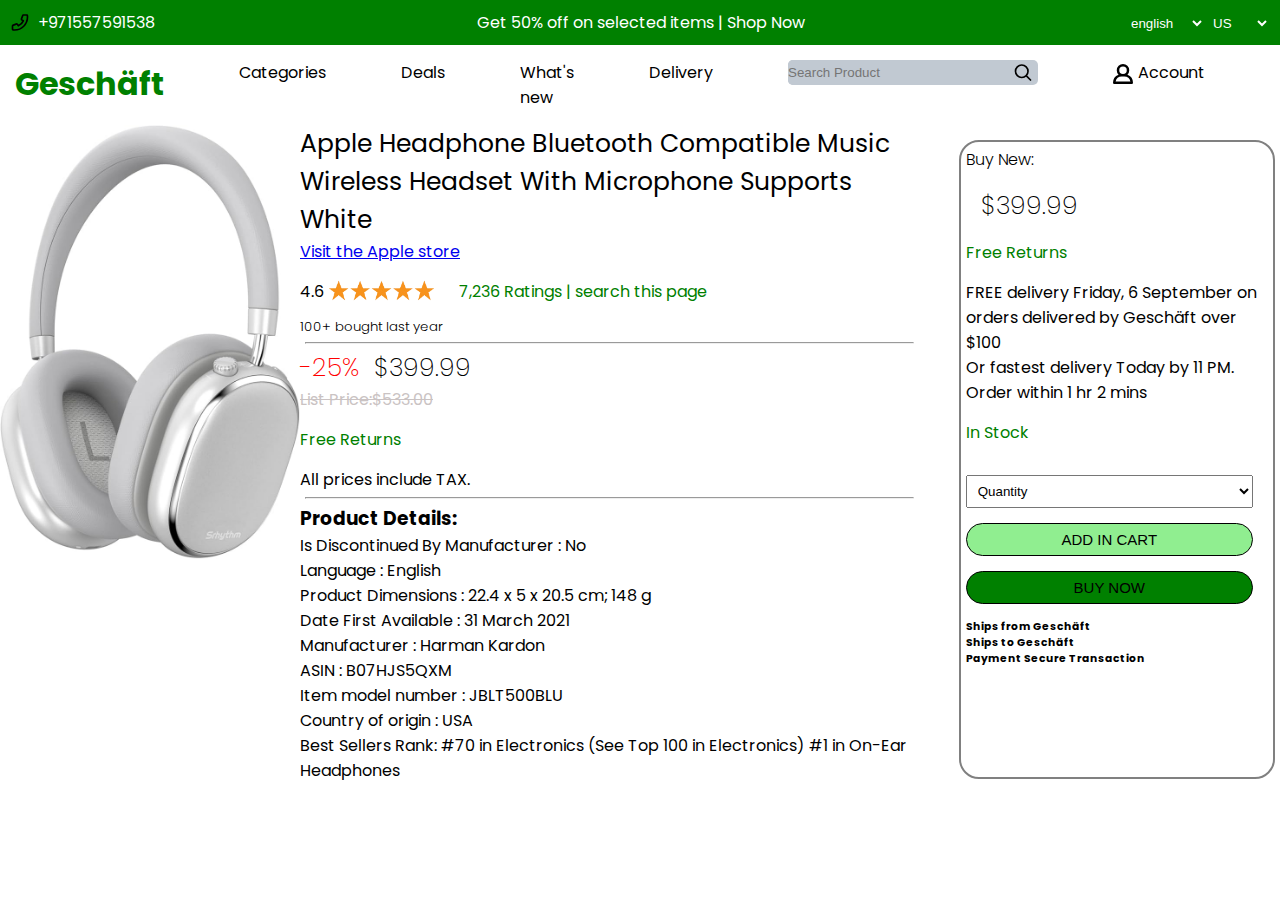
<file: e-shop/item3.html>
<!DOCTYPE html>
<html lang="en">
    <head>
        <meta charset="UTF-8">
        <meta name="viewport" content="width=device-width, initial-scale=1.0" />
        <title>Geschäft</title>
        <link rel="stylesheet" type="text/css" href="item1.css">
        <link rel="preconnect" href="https://fonts.googleapis.com/" />
        <link rel="preconnect" href="https://fonts.gstatic.com/" crossorigin />
        <link
        href="https://fonts.googleapis.com/css2?family=Poppins:ital,wght@0,100;0,200;0,300;0,400;0,500;0,600;0,700;0,800;0,900;1,100;1,200;1,300;1,400;1,500;1,600;1,700;1,800;1,900&display=swap"
        rel="stylesheet"
      />

    </head>
    <body>
            <div class="banner">
                <div class="phone-section">
                    <img src="phone.svg" class="phone-icon">
                    <p>+971557591538</p>
                </div>
                <div class="discount-section">
                    <p>Get 50% off on selected items  |  Shop Now</p>
                </div>
                <div class="select-section">
                    <select name="languages" class="select" id="langs">    
                        <option value="english">english</option>
                        <option value="Russian">Russian</option>
                        <option value="Japanese">Japanese</option>
                        <option value="Korean">Korean</option>
                    </select>

                    <select name="location" class="select" id="locale">
                        <option value="US">US</option>
                        <option value="GCC">GCC</option>
                        <option value="Russia">Russia</option>
                        <option value="Chine">China</option>
                    </select>
                </div>
            </div>
        <div class="head2">
            <a href="e-shope.html" title="Geschäft" alt="Geschäft" class="Geschäft">
                <h1>Geschäft</h1>
            </a>
            <p>Categories</p>
            <p>Deals</p>
            <p>What's new</p>
            <p>Delivery</p>
            <div class="search">
                <input type="search" placeholder="Search Product" class="search"><input type="image" src="search.svg" class="search-icon">
            </div>
            <div class="account">
            <img src="account.svg" class="save">
            <p>Account</p>
            </div>
            <div class="cart">
            <img src="trolley.svg" class="save">
            <p>cart</p>
            </div>
        </div>
        <div class="product">
            <div>
                <div class="card">
                        <img class="card-img" src="headphones3.jpg">
                </div>
                <div class="text-section"></div>
            </div>
            <div class="info">
                <div class="1">
                        <div class="product-info">
                            <p class="product-name">Apple Headphone Bluetooth Compatible Music Wireless Headset With Microphone Supports White </p>
                            <a href="https://www.apple.com" target="_blank"><p>Visit the Apple store</p></a>
                        </div>
                        <div class="stars">
                        <p class="rating">4.6</p><img src="Star.png" title="stars" alternative="stars" class="star"/>
                        <p class="ratings">7,236 Ratings | search this page</p>
                        </div>
                        <h5>100+ bought last year</h5>
                    <hr>
                    <div>
                        <div class="price">
                            <p class="discount">-25%</p> <p class="offer">$399.99</p>
                        </div>
                        <s class="list-price">List Price:$533.00</s>
                        <p class="return">Free Returns</p>
                        <p>All prices include TAX.</p>
                    </div>
                    
                    <hr>
                    <h3>Product Details:</h3>
                    <p> Is Discontinued By Manufacturer : No</p>
                    <p>  Language : English</p>
                    <p>  Product Dimensions  :  22.4 x 5 x 20.5 cm; 148 g
                    <p> Date First Available  :  31 March 2021
                    <p>Manufacturer : Harman Kardon
                    <p>ASIN : B07HJS5QXM
                    <p>Item model number : JBLT500BLU
                    <p>Country of origin : USA
                    <p>Best Sellers Rank: #70 in Electronics (See Top 100 in Electronics) #1 in On-Ear Headphones</p>
                </div>
                <div class="i2">
                    <h4>Buy New:</h4>
                    <p class="offer">$399.99</p>
                    <p class="return">Free Returns</p>
                    <p class="text">FREE delivery Friday, 6 September on orders delivered by Geschäft over $100</p>
                    <p class="text">Or fastest delivery Today by 11 PM. Order within 1 hr 2 mins</p>
                    <p class="return">In Stock</p>
                    <select name="Quantity" class="Quantity">
                        <option value="Quantity">Quantity</option>
                        <option value="1">1</option>
                        <option value="2">2</option>
                        <option value="3">3</option>
                        <option value="4">4</option>
                        <option value="5">5</option>
                    </select>
                    <div class="add">
                        <button class="add-cart">ADD IN CART</button>
                        <button class="buy-now">BUY NOW</button>
                    </div>
                    <div class="ship">
                        <h6>Ships from     Geschäft</h6>
                        <h6>Ships to       Geschäft</h6>
                        <h6>Payment        Secure Transaction</h6>
                    </div>
                </div>
            </div>
        </div>
    </body>
</html>
</file>
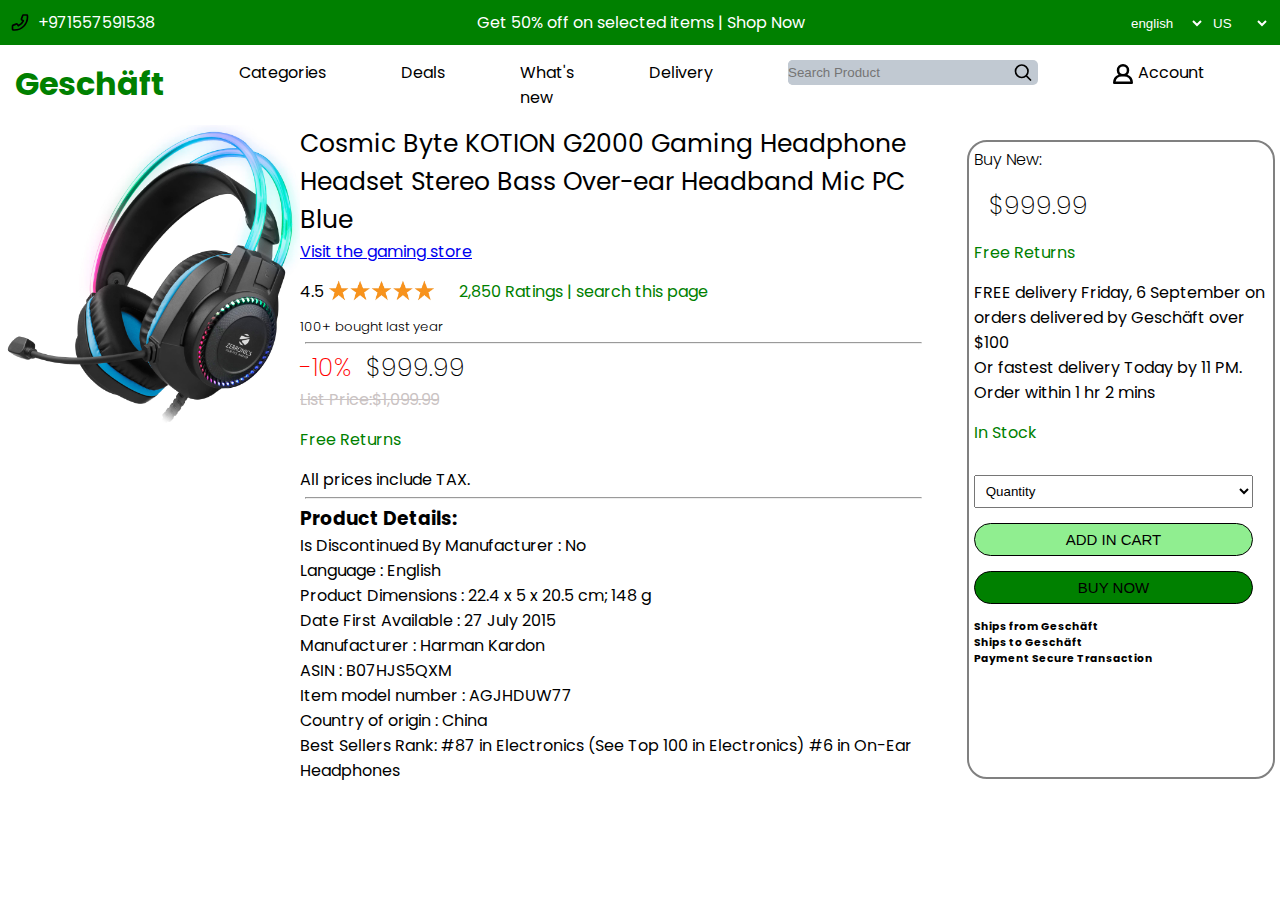
<file: e-shop/item4.html>
<!DOCTYPE html>
<html lang="en">
    <head>
        <meta charset="UTF-8">
        <meta name="viewport" content="width=device-width, initial-scale=1.0" />
        <title>Geschäft</title>
        <link rel="stylesheet" type="text/css" href="item1.css">
        <link rel="preconnect" href="https://fonts.googleapis.com/" />
        <link rel="preconnect" href="https://fonts.gstatic.com/" crossorigin />
        <link
        href="https://fonts.googleapis.com/css2?family=Poppins:ital,wght@0,100;0,200;0,300;0,400;0,500;0,600;0,700;0,800;0,900;1,100;1,200;1,300;1,400;1,500;1,600;1,700;1,800;1,900&display=swap"
        rel="stylesheet"
      />

    </head>
    <body>
            <div class="banner">
                <div class="phone-section">
                    <img src="phone.svg" class="phone-icon">
                    <p>+971557591538</p>
                </div>
                <div class="discount-section">
                    <p>Get 50% off on selected items  |  Shop Now</p>
                </div>
                <div class="select-section">
                    <select name="languages" class="select" id="langs">    
                        <option value="english">english</option>
                        <option value="Russian">Russian</option>
                        <option value="Japanese">Japanese</option>
                        <option value="Korean">Korean</option>
                    </select>

                    <select name="location" class="select" id="locale">
                        <option value="US">US</option>
                        <option value="GCC">GCC</option>
                        <option value="Russia">Russia</option>
                        <option value="Chine">China</option>
                    </select>
                </div>
            </div>
        <div class="head2">
            <a href="e-shope.html" title="Geschäft" alt="Geschäft" class="Geschäft">
                <h1>Geschäft</h1>
            </a>
            <p>Categories</p>
            <p>Deals</p>
            <p>What's new</p>
            <p>Delivery</p>
            <div class="search">
                <input type="search" placeholder="Search Product" class="search"><input type="image" src="search.svg" class="search-icon">
            </div>
            <div class="account">
            <img src="account.svg" class="save">
            <p>Account</p>
            </div>
            <div class="cart">
            <img src="trolley.svg" class="save">
            <p>cart</p>
            </div>
        </div>
        <div class="product">
            <div>
                <div class="card">
                        <img class="card-img" src="headphones4.jpg">
                </div>
                <div class="text-section"></div>
            </div>
            <div class="info">
                <div class="1">
                        <div class="product-info">
                            <p class="product-name">Cosmic Byte KOTION G2000 Gaming Headphone Headset Stereo Bass Over-ear Headband Mic PC Blue</p>
                            <a href="https://www.geekay.com" target="_blank"><p>Visit the gaming store</p></a>
                        </div>
                        <div class="stars">
                        <p class="rating">4.5</p><img src="Star.png" title="stars" alternative="stars" class="star"/>
                        <p class="ratings">2,850 Ratings | search this page</p>
                        </div>
                        <h5>100+ bought last year</h5>
                    <hr>
                    <div>
                        <div class="price">
                            <p class="discount">-10%</p> <p class="offer">$999.99</p>
                        </div>
                        <s class="list-price">List Price:$1,099.99</s>
                        <p class="return">Free Returns</p>
                        <p>All prices include TAX.</p>
                    </div>
                    
                    <hr>
                    <h3>Product Details:</h3>
                    <p> Is Discontinued By Manufacturer : No</p>
                    <p>  Language : English</p>
                    <p>  Product Dimensions  :  22.4 x 5 x 20.5 cm; 148 g
                    <p> Date First Available  :  27 July 2015
                    <p>Manufacturer : Harman Kardon
                    <p>ASIN : B07HJS5QXM
                    <p>Item model number : AGJHDUW77
                    <p>Country of origin :  China
                    <p>Best Sellers Rank: #87 in Electronics (See Top 100 in Electronics) #6 in On-Ear Headphones</p>
                </div>
                <div class="i2">
                    <h4>Buy New:</h4>
                    <p class="offer">$999.99</p>
                    <p class="return">Free Returns</p>
                    <p class="text">FREE delivery Friday, 6 September on orders delivered by Geschäft over $100</p>
                    <p class="text">Or fastest delivery Today by 11 PM. Order within 1 hr 2 mins</p>
                    <p class="return">In Stock</p>
                    <select name="Quantity" class="Quantity">
                        <option value="Quantity">Quantity</option>
                        <option value="1">1</option>
                        <option value="2">2</option>
                        <option value="3">3</option>
                        <option value="4">4</option>
                        <option value="5">5</option>
                    </select>
                    <div class="add">
                        <button class="add-cart">ADD IN CART</button>
                        <button class="buy-now">BUY NOW</button>
                    </div>
                    <div class="ship">
                        <h6>Ships from     Geschäft</h6>
                        <h6>Ships to       Geschäft</h6>
                        <h6>Payment        Secure Transaction</h6>
                    </div>
                </div>
            </div>
        </div>
    </body>
</html>
</file>
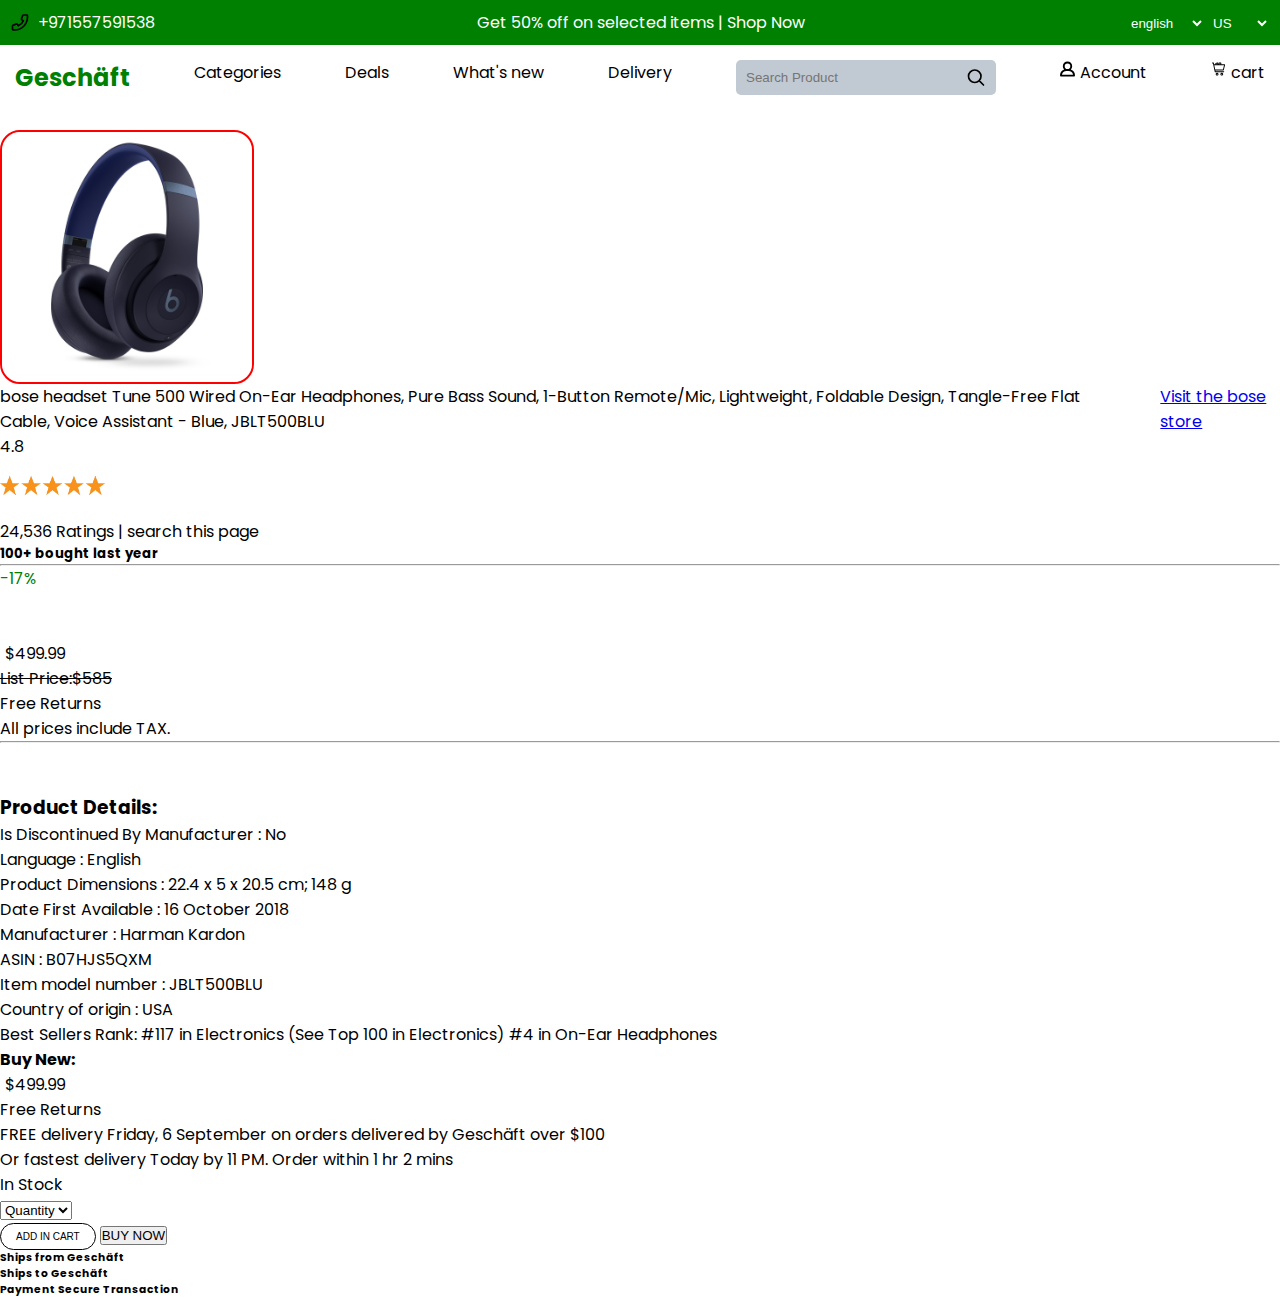
<file: html/item1.html>
<!DOCTYPE html>
<html lang="en">
    <head>
        <meta charset="UTF-8">
        <meta name="viewport" content="width=device-width, initial-scale=1.0" />
        <title>Geschäft</title>
        <link rel="stylesheet" type="text/css" href="../css/item1.css">
        <link rel="preconnect" href="https://fonts.googleapis.com/" />
        <link rel="preconnect" href="https://fonts.gstatic.com/" crossorigin />
        <link
        href="https://fonts.googleapis.com/css2?family=Poppins:ital,wght@0,100;0,200;0,300;0,400;0,500;0,600;0,700;0,800;0,900;1,100;1,200;1,300;1,400;1,500;1,600;1,700;1,800;1,900&display=swap"
        rel="stylesheet"
      />

    </head>
    <body>
            <div class="banner">
                <div class="phone-section">
                    <img src="../images/phone.svg" class="phone-icon">
                    <p>+971557591538</p>
                </div>
                <div class="discount-section">
                    <p>Get 50% off on selected items  |  Shop Now</p>
                </div>
                <div class="select-section">
                    <select name="languages" class="select" id="langs">    
                        <option value="english">english</option>
                        <option value="Russian">Russian</option>
                        <option value="Japanese">Japanese</option>
                        <option value="Korean">Korean</option>
                    </select>

                    <select name="location" class="select" id="locale">
                        <option value="US">US</option>
                        <option value="GCC">GCC</option>
                        <option value="Russia">Russia</option>
                        <option value="Chine">China</option>
                    </select>
                </div>
            </div>
        <div class="head2">
            <a href="../e-shope.html" title="Geschäft" alt="Geschäft" class="Geschäft">
                <h1>Geschäft</h1>
            </a>
            <p>Categories</p>
            <p>Deals</p>
            <p>What's new</p>
            <p>Delivery</p>
            <div class="search">
                <input type="search" placeholder="Search Product" class="search"><input type="image" src="../images/search.svg" class="search-icon">
            </div>
            <div class="account">
            <img src="../images/account.svg" class="save">
            <p>Account</p>
            </div>
            <div class="cart">
            <img src="../images/trolley.svg" class="save">
            <p>cart</p>
            </div>
        </div>
        <div class="product">
            <div>
                <div class="card">
                        <img class="card-img" src="../images/headphones.jpg">
                </div>
                <div class="text-section"></div>
            </div>
            <div class="info">
                <div class="1">
                        <div class="product-info">
                            <p class="product-name">bose headset Tune 500 Wired On-Ear Headphones, Pure Bass Sound, 1-Button Remote/Mic, Lightweight, Foldable Design, Tangle-Free Flat Cable, Voice Assistant - Blue, JBLT500BLU</p>
                            <a href="https://www.bose.com" target="_blank"><p>Visit the bose store</p></a>
                        </div>
                        <div class="stars">
                        <p class="rating">4.8</p><img src="../images/Star.png" title="stars" alternative="stars" class="star"/>
                        <p class="ratings">24,536 Ratings | search this page</p>
                        </div>
                        <h5>100+ bought last year</h5>
                    <hr>
                    <div>
                        <div class="price">
                            <p class="discount">-17%</p> <p class="offer">$499.99</p>
                        </div>
                        <s class="list-price">List Price:$585</s>
                        <p class="return">Free Returns</p>
                        <p>All prices include TAX.</p>
                    </div>
                    
                    <hr>
                    <h3>Product Details:</h3>
                    <p> Is Discontinued By Manufacturer : No</p>
                    <p>  Language : English</p>
                    <p>  Product Dimensions  :  22.4 x 5 x 20.5 cm; 148 g
                    <p> Date First Available  :  16 October 2018
                    <p>Manufacturer : Harman Kardon
                    <p>ASIN : B07HJS5QXM
                    <p>Item model number : JBLT500BLU
                    <p>Country of origin : USA
                    <p>Best Sellers Rank: #117 in Electronics (See Top 100 in Electronics) #4 in On-Ear Headphones</p>
                </div>
                <div class="i2">
                    <h4>Buy New:</h4>
                    <p class="offer">$499.99</p>
                    <p class="return">Free Returns</p>
                    <p class="text">FREE delivery Friday, 6 September on orders delivered by Geschäft over $100</p>
                    <p class="text">Or fastest delivery Today by 11 PM. Order within 1 hr 2 mins</p>
                    <p class="return">In Stock</p>
                    <select name="Quantity" class="Quantity">
                        <option value="Quantity">Quantity</option>
                        <option value="1">1</option>
                        <option value="2">2</option>
                        <option value="3">3</option>
                        <option value="4">4</option>
                        <option value="5">5</option>
                    </select>
                    <div class="add">
                        <button class="add-cart">ADD IN CART</button>
                        <button class="buy-now">BUY NOW</button>
                    </div>
                    <div class="ship">
                        <h6>Ships from     Geschäft</h6>
                        <h6>Ships to       Geschäft</h6>
                        <h6>Payment        Secure Transaction</h6>
                    </div>
                </div>
            </div>
        </div>
    </body>
</html>
</file>
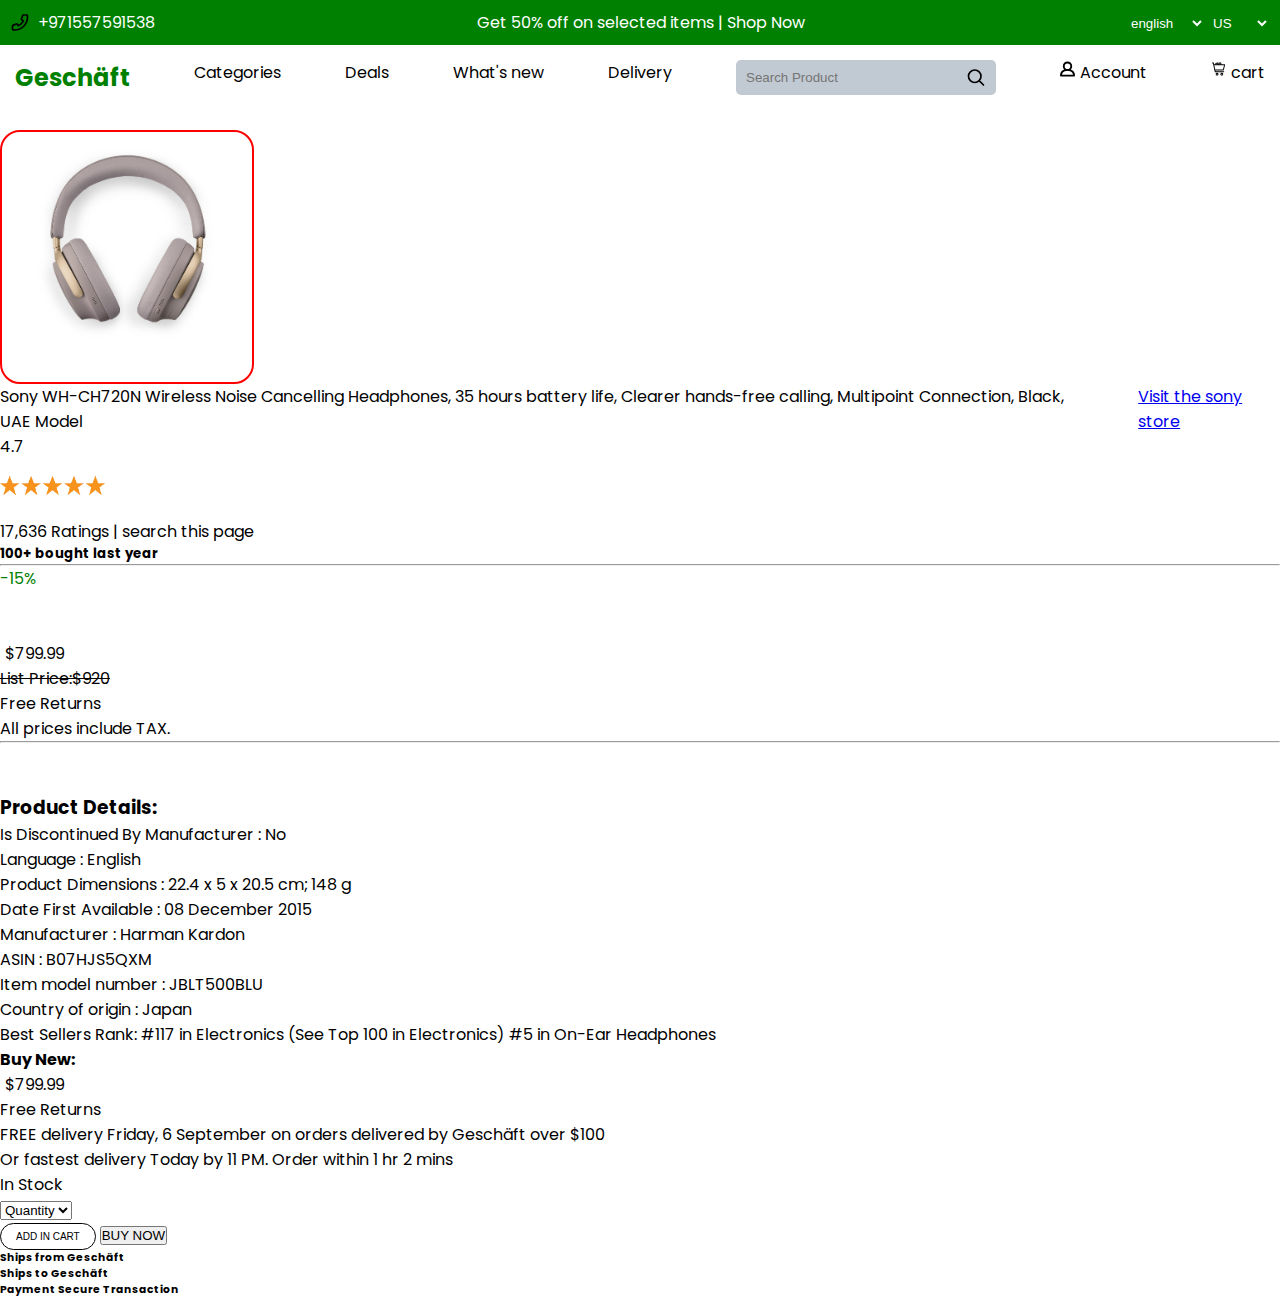
<file: html/item2.html>
<!DOCTYPE html>
<html lang="en">
    <head>
        <meta charset="UTF-8">
        <meta name="viewport" content="width=device-width, initial-scale=1.0" />
        <title>Geschäft</title>
        <link rel="stylesheet" type="text/css" href="../css/item1.css">
        <link rel="preconnect" href="https://fonts.googleapis.com/" />
        <link rel="preconnect" href="https://fonts.gstatic.com/" crossorigin />
        <link
        href="https://fonts.googleapis.com/css2?family=Poppins:ital,wght@0,100;0,200;0,300;0,400;0,500;0,600;0,700;0,800;0,900;1,100;1,200;1,300;1,400;1,500;1,600;1,700;1,800;1,900&display=swap"
        rel="stylesheet"
      />

    </head>
    <body>
            <div class="banner">
                <div class="phone-section">
                    <img src="../images/phone.svg" class="phone-icon">
                    <p>+971557591538</p>
                </div>
                <div class="discount-section">
                    <p>Get 50% off on selected items  |  Shop Now</p>
                </div>
                <div class="select-section">
                    <select name="languages" class="select" id="langs">    
                        <option value="english">english</option>
                        <option value="Russian">Russian</option>
                        <option value="Japanese">Japanese</option>
                        <option value="Korean">Korean</option>
                    </select>

                    <select name="location" class="select" id="locale">
                        <option value="US">US</option>
                        <option value="GCC">GCC</option>
                        <option value="Russia">Russia</option>
                        <option value="Chine">China</option>
                    </select>
                </div>
            </div>
        <div class="head2">
            <a href="../e-shope.html" title="Geschäft" alt="Geschäft" class="Geschäft">
                <h1>Geschäft</h1>
            </a>
            <p>Categories</p>
            <p>Deals</p>
            <p>What's new</p>
            <p>Delivery</p>
            <div class="search">
                <input type="search" placeholder="Search Product" class="search"><input type="image" src="../images/search.svg" class="search-icon">
            </div>
            <div class="account">
            <img src="../images/account.svg" class="save">
            <p>Account</p>
            </div>
            <div class="cart">
            <img src="../images/trolley.svg" class="save">
            <p>cart</p>
            </div>
        </div>
        <div class="product">
            <div>
                <div class="card">
                        <img class="card-img" src="../images/headphones2.jpeg">
                </div>
                <div class="text-section"></div>
            </div>
            <div class="info">
                <div class="1">
                        <div class="product-info">
                            <p class="product-name">Sony WH-CH720N Wireless Noise Cancelling Headphones, 35 hours battery life, Clearer hands-free calling, Multipoint Connection, Black, UAE Model </p>
                            <a href="https://www.sony.com/en-ae/headphones" target="_blank"><p>Visit the sony store</p></a>
                        </div>
                        <div class="stars">
                        <p class="rating">4.7</p><img src="../images/Star.png" title="stars" alternative="stars" class="star"/>
                        <p class="ratings">17,636 Ratings | search this page</p>
                        </div>
                        <h5>100+ bought last year</h5>
                    <hr>
                    <div>
                        <div class="price">
                            <p class="discount">-15%</p> <p class="offer">$799.99</p>
                        </div>
                        <s class="list-price">List Price:$920</s>
                        <p class="return">Free Returns</p>
                        <p>All prices include TAX.</p>
                    </div>
                    
                    <hr>
                    <h3>Product Details:</h3>
                    <p> Is Discontinued By Manufacturer : No</p>
                    <p>  Language : English</p>
                    <p>  Product Dimensions  :  22.4 x 5 x 20.5 cm; 148 g
                    <p> Date First Available  :  08 December 2015
                    <p>Manufacturer : Harman Kardon
                    <p>ASIN : B07HJS5QXM
                    <p>Item model number : JBLT500BLU
                    <p>Country of origin : Japan
                    <p>Best Sellers Rank: #117 in Electronics (See Top 100 in Electronics) #5 in On-Ear Headphones</p>
                </div>
                <div class="i2">
                    <h4>Buy New:</h4>
                    <p class="offer">$799.99</p>
                    <p class="return">Free Returns</p>
                    <p class="text">FREE delivery Friday, 6 September on orders delivered by Geschäft over $100</p>
                    <p class="text">Or fastest delivery Today by 11 PM. Order within 1 hr 2 mins</p>
                    <p class="return">In Stock</p>
                    <select name="Quantity" class="Quantity">
                        <option value="Quantity">Quantity</option>
                        <option value="1">1</option>
                        <option value="2">2</option>
                        <option value="3">3</option>
                        <option value="4">4</option>
                        <option value="5">5</option>
                    </select>
                    <div class="add">
                        <button class="add-cart">ADD IN CART</button>
                        <button class="buy-now">BUY NOW</button>
                    </div>
                    <div class="ship">
                        <h6>Ships from     Geschäft</h6>
                        <h6>Ships to       Geschäft</h6>
                        <h6>Payment        Secure Transaction</h6>
                    </div>
                </div>
            </div>
        </div>
    </body>
</html>
</file>
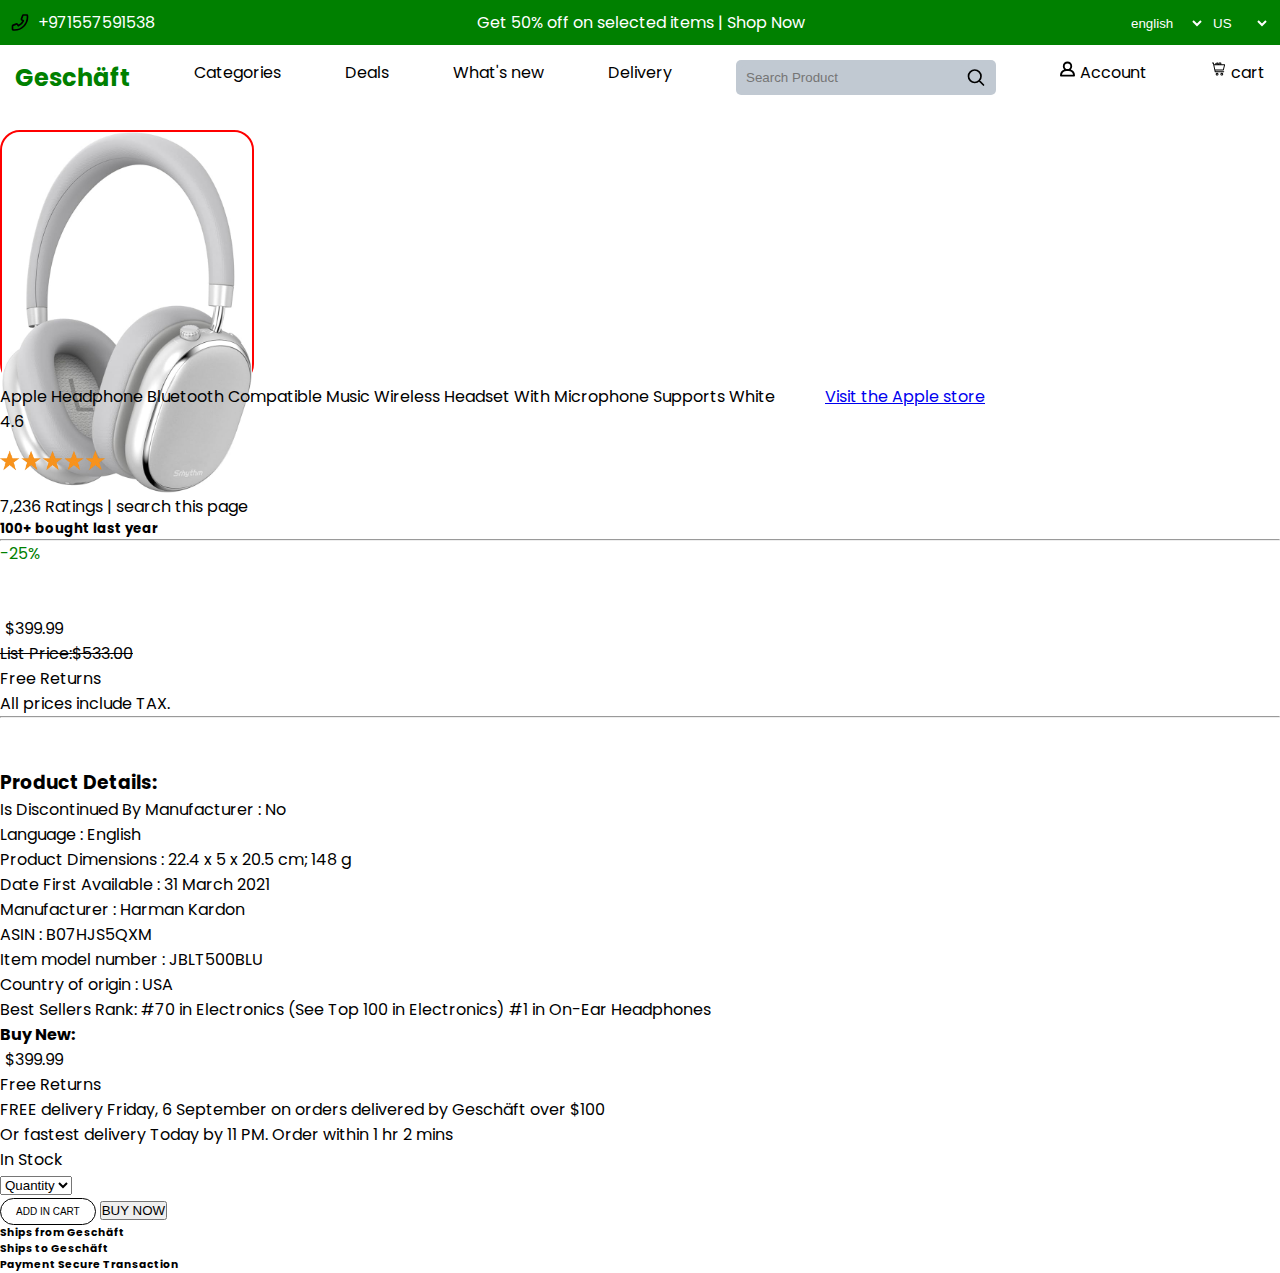
<file: html/item3.html>
<!DOCTYPE html>
<html lang="en">
    <head>
        <meta charset="UTF-8">
        <meta name="viewport" content="width=device-width, initial-scale=1.0" />
        <title>Geschäft</title>
        <link rel="stylesheet" type="text/css" href="../css/item1.css">
        <link rel="preconnect" href="https://fonts.googleapis.com/" />
        <link rel="preconnect" href="https://fonts.gstatic.com/" crossorigin />
        <link
        href="https://fonts.googleapis.com/css2?family=Poppins:ital,wght@0,100;0,200;0,300;0,400;0,500;0,600;0,700;0,800;0,900;1,100;1,200;1,300;1,400;1,500;1,600;1,700;1,800;1,900&display=swap"
        rel="stylesheet"
      />

    </head>
    <body>
            <div class="banner">
                <div class="phone-section">
                    <img src="../images/phone.svg" class="phone-icon">
                    <p>+971557591538</p>
                </div>
                <div class="discount-section">
                    <p>Get 50% off on selected items  |  Shop Now</p>
                </div>
                <div class="select-section">
                    <select name="languages" class="select" id="langs">    
                        <option value="english">english</option>
                        <option value="Russian">Russian</option>
                        <option value="Japanese">Japanese</option>
                        <option value="Korean">Korean</option>
                    </select>

                    <select name="location" class="select" id="locale">
                        <option value="US">US</option>
                        <option value="GCC">GCC</option>
                        <option value="Russia">Russia</option>
                        <option value="Chine">China</option>
                    </select>
                </div>
            </div>
        <div class="head2">
            <a href="../e-shope.html" title="Geschäft" alt="Geschäft" class="Geschäft">
                <h1>Geschäft</h1>
            </a>
            <p>Categories</p>
            <p>Deals</p>
            <p>What's new</p>
            <p>Delivery</p>
            <div class="search">
                <input type="search" placeholder="Search Product" class="search"><input type="image" src="../images/search.svg" class="search-icon">
            </div>
            <div class="account">
            <img src="../images/account.svg" class="save">
            <p>Account</p>
            </div>
            <div class="cart">
            <img src="../images/trolley.svg" class="save">
            <p>cart</p>
            </div>
        </div>
        <div class="product">
            <div>
                <div class="card">
                        <img class="card-img" src="../images/headphones3.jpg">
                </div>
                <div class="text-section"></div>
            </div>
            <div class="info">
                <div class="1">
                        <div class="product-info">
                            <p class="product-name">Apple Headphone Bluetooth Compatible Music Wireless Headset With Microphone Supports White </p>
                            <a href="https://www.apple.com" target="_blank"><p>Visit the Apple store</p></a>
                        </div>
                        <div class="stars">
                        <p class="rating">4.6</p><img src="../images/Star.png" title="stars" alternative="stars" class="star"/>
                        <p class="ratings">7,236 Ratings | search this page</p>
                        </div>
                        <h5>100+ bought last year</h5>
                    <hr>
                    <div>
                        <div class="price">
                            <p class="discount">-25%</p> <p class="offer">$399.99</p>
                        </div>
                        <s class="list-price">List Price:$533.00</s>
                        <p class="return">Free Returns</p>
                        <p>All prices include TAX.</p>
                    </div>
                    
                    <hr>
                    <h3>Product Details:</h3>
                    <p> Is Discontinued By Manufacturer : No</p>
                    <p>  Language : English</p>
                    <p>  Product Dimensions  :  22.4 x 5 x 20.5 cm; 148 g
                    <p> Date First Available  :  31 March 2021
                    <p>Manufacturer : Harman Kardon
                    <p>ASIN : B07HJS5QXM
                    <p>Item model number : JBLT500BLU
                    <p>Country of origin : USA
                    <p>Best Sellers Rank: #70 in Electronics (See Top 100 in Electronics) #1 in On-Ear Headphones</p>
                </div>
                <div class="i2">
                    <h4>Buy New:</h4>
                    <p class="offer">$399.99</p>
                    <p class="return">Free Returns</p>
                    <p class="text">FREE delivery Friday, 6 September on orders delivered by Geschäft over $100</p>
                    <p class="text">Or fastest delivery Today by 11 PM. Order within 1 hr 2 mins</p>
                    <p class="return">In Stock</p>
                    <select name="Quantity" class="Quantity">
                        <option value="Quantity">Quantity</option>
                        <option value="1">1</option>
                        <option value="2">2</option>
                        <option value="3">3</option>
                        <option value="4">4</option>
                        <option value="5">5</option>
                    </select>
                    <div class="add">
                        <button class="add-cart">ADD IN CART</button>
                        <button class="buy-now">BUY NOW</button>
                    </div>
                    <div class="ship">
                        <h6>Ships from     Geschäft</h6>
                        <h6>Ships to       Geschäft</h6>
                        <h6>Payment        Secure Transaction</h6>
                    </div>
                </div>
            </div>
        </div>
    </body>
</html>
</file>
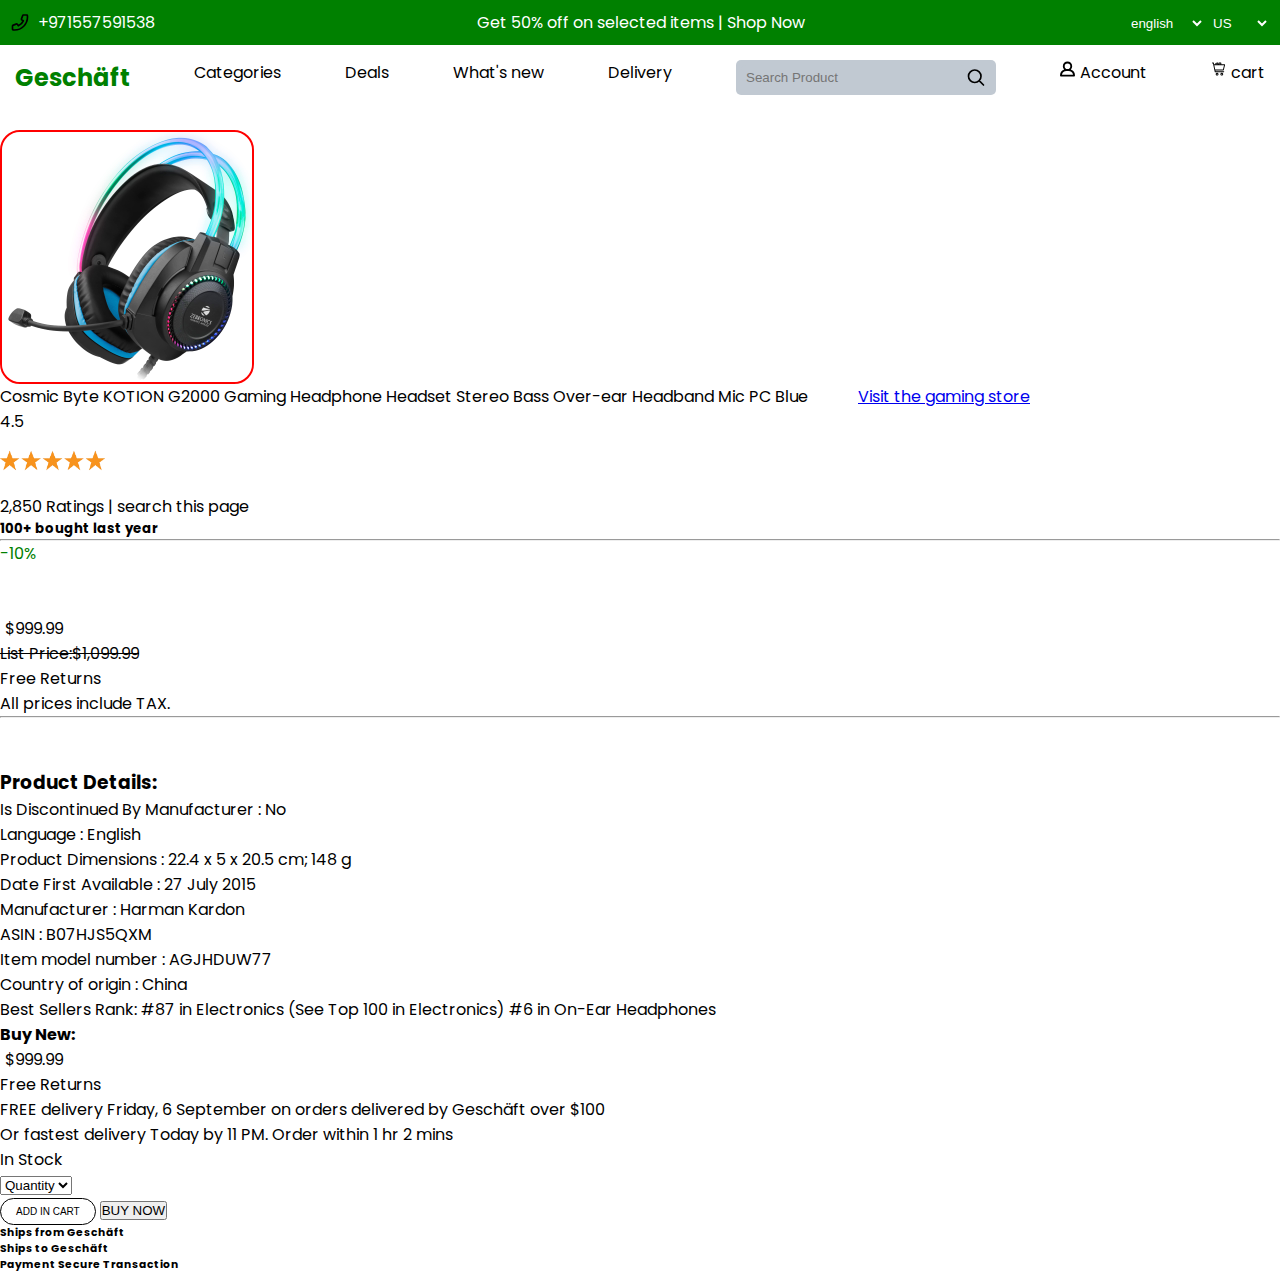
<file: html/item4.html>
<!DOCTYPE html>
<html lang="en">
    <head>
        <meta charset="UTF-8">
        <meta name="viewport" content="width=device-width, initial-scale=1.0" />
        <title>Geschäft</title>
        <link rel="stylesheet" type="text/css" href="../css/item1.css">
        <link rel="preconnect" href="https://fonts.googleapis.com/" />
        <link rel="preconnect" href="https://fonts.gstatic.com/" crossorigin />
        <link
        href="https://fonts.googleapis.com/css2?family=Poppins:ital,wght@0,100;0,200;0,300;0,400;0,500;0,600;0,700;0,800;0,900;1,100;1,200;1,300;1,400;1,500;1,600;1,700;1,800;1,900&display=swap"
        rel="stylesheet"
      />

    </head>
    <body>
            <div class="banner">
                <div class="phone-section">
                    <img src="../images/phone.svg" class="phone-icon">
                    <p>+971557591538</p>
                </div>
                <div class="discount-section">
                    <p>Get 50% off on selected items  |  Shop Now</p>
                </div>
                <div class="select-section">
                    <select name="languages" class="select" id="langs">    
                        <option value="english">english</option>
                        <option value="Russian">Russian</option>
                        <option value="Japanese">Japanese</option>
                        <option value="Korean">Korean</option>
                    </select>

                    <select name="location" class="select" id="locale">
                        <option value="US">US</option>
                        <option value="GCC">GCC</option>
                        <option value="Russia">Russia</option>
                        <option value="Chine">China</option>
                    </select>
                </div>
            </div>
        <div class="head2">
            <a href="../e-shope.html" title="Geschäft" alt="Geschäft" class="Geschäft">
                <h1>Geschäft</h1>
            </a>
            <p>Categories</p>
            <p>Deals</p>
            <p>What's new</p>
            <p>Delivery</p>
            <div class="search">
                <input type="search" placeholder="Search Product" class="search"><input type="image" src="../images/search.svg" class="search-icon">
            </div>
            <div class="account">
            <img src="../images/account.svg" class="save">
            <p>Account</p>
            </div>
            <div class="cart">
            <img src="../images/trolley.svg" class="save">
            <p>cart</p>
            </div>
        </div>
        <div class="product">
            <div>
                <div class="card">
                        <img class="card-img" src="../images/headphones4.jpg">
                </div>
                <div class="text-section"></div>
            </div>
            <div class="info">
                <div class="1">
                        <div class="product-info">
                            <p class="product-name">Cosmic Byte KOTION G2000 Gaming Headphone Headset Stereo Bass Over-ear Headband Mic PC Blue</p>
                            <a href="https://www.geekay.com" target="_blank"><p>Visit the gaming store</p></a>
                        </div>
                        <div class="stars">
                        <p class="rating">4.5</p><img src="../images/Star.png" title="stars" alternative="stars" class="star"/>
                        <p class="ratings">2,850 Ratings | search this page</p>
                        </div>
                        <h5>100+ bought last year</h5>
                    <hr>
                    <div>
                        <div class="price">
                            <p class="discount">-10%</p> <p class="offer">$999.99</p>
                        </div>
                        <s class="list-price">List Price:$1,099.99</s>
                        <p class="return">Free Returns</p>
                        <p>All prices include TAX.</p>
                    </div>
                    
                    <hr>
                    <h3>Product Details:</h3>
                    <p> Is Discontinued By Manufacturer : No</p>
                    <p>  Language : English</p>
                    <p>  Product Dimensions  :  22.4 x 5 x 20.5 cm; 148 g
                    <p> Date First Available  :  27 July 2015
                    <p>Manufacturer : Harman Kardon
                    <p>ASIN : B07HJS5QXM
                    <p>Item model number : AGJHDUW77
                    <p>Country of origin :  China
                    <p>Best Sellers Rank: #87 in Electronics (See Top 100 in Electronics) #6 in On-Ear Headphones</p>
                </div>
                <div class="i2">
                    <h4>Buy New:</h4>
                    <p class="offer">$999.99</p>
                    <p class="return">Free Returns</p>
                    <p class="text">FREE delivery Friday, 6 September on orders delivered by Geschäft over $100</p>
                    <p class="text">Or fastest delivery Today by 11 PM. Order within 1 hr 2 mins</p>
                    <p class="return">In Stock</p>
                    <select name="Quantity" class="Quantity">
                        <option value="Quantity">Quantity</option>
                        <option value="1">1</option>
                        <option value="2">2</option>
                        <option value="3">3</option>
                        <option value="4">4</option>
                        <option value="5">5</option>
                    </select>
                    <div class="add">
                        <button class="add-cart">ADD IN CART</button>
                        <button class="buy-now">BUY NOW</button>
                    </div>
                    <div class="ship">
                        <h6>Ships from     Geschäft</h6>
                        <h6>Ships to       Geschäft</h6>
                        <h6>Payment        Secure Transaction</h6>
                    </div>
                </div>
            </div>
        </div>
    </body>
</html>
</file>
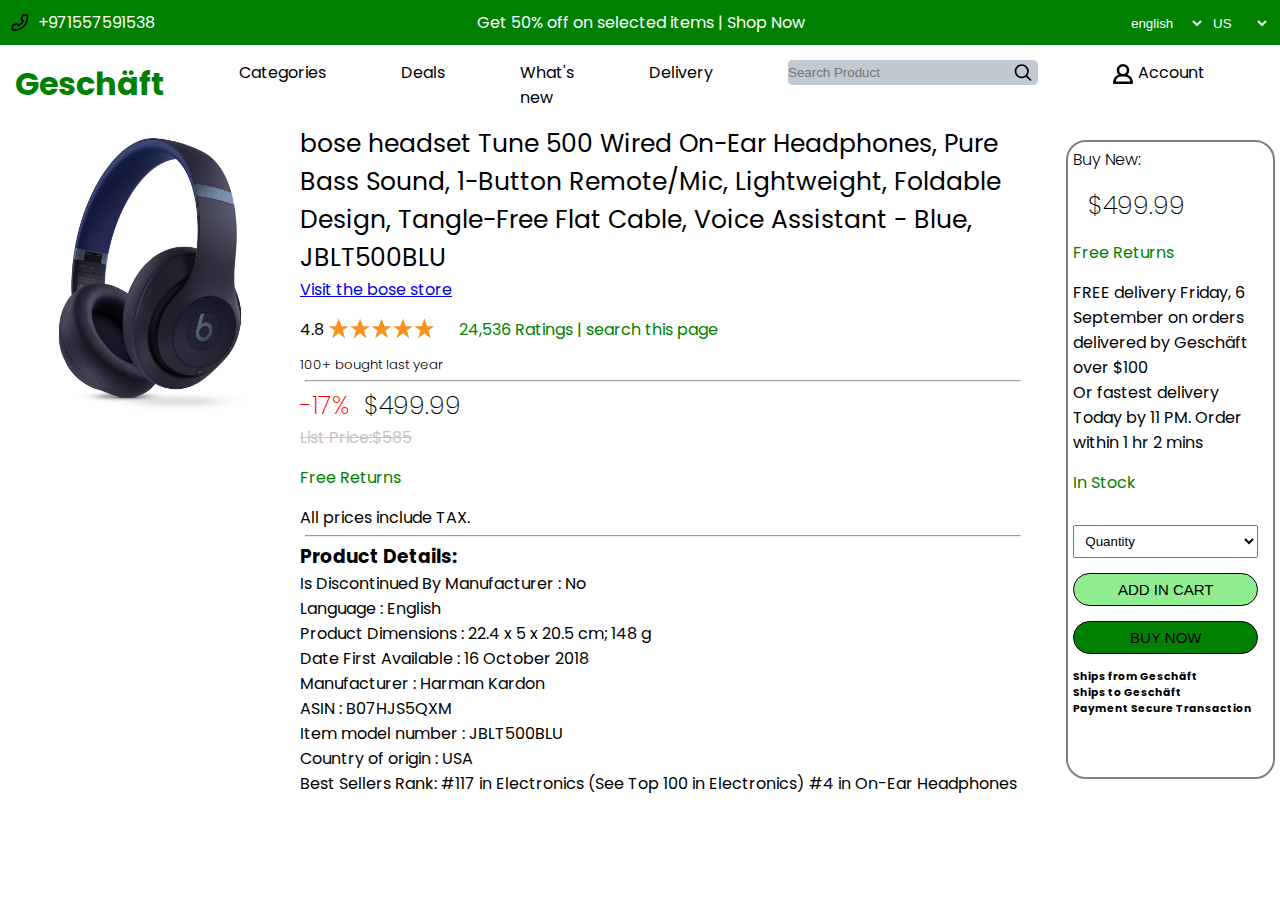
<file: e-shop/html/item1.html>
<!DOCTYPE html>
<html lang="en">
    <head>
        <meta charset="UTF-8">
        <meta name="viewport" content="width=device-width, initial-scale=1.0" />
        <title>Geschäft</title>
        <link rel="stylesheet" type="text/css" href="../css/item1.css">
        <link rel="preconnect" href="https://fonts.googleapis.com/" />
        <link rel="preconnect" href="https://fonts.gstatic.com/" crossorigin />
        <link
        href="https://fonts.googleapis.com/css2?family=Poppins:ital,wght@0,100;0,200;0,300;0,400;0,500;0,600;0,700;0,800;0,900;1,100;1,200;1,300;1,400;1,500;1,600;1,700;1,800;1,900&display=swap"
        rel="stylesheet"
      />

    </head>
    <body>
            <div class="banner">
                <div class="phone-section">
                    <img src="../images/phone.svg" class="phone-icon">
                    <p>+971557591538</p>
                </div>
                <div class="discount-section">
                    <p>Get 50% off on selected items  |  Shop Now</p>
                </div>
                <div class="select-section">
                    <select name="languages" class="select" id="langs">    
                        <option value="english">english</option>
                        <option value="Russian">Russian</option>
                        <option value="Japanese">Japanese</option>
                        <option value="Korean">Korean</option>
                    </select>

                    <select name="location" class="select" id="locale">
                        <option value="US">US</option>
                        <option value="GCC">GCC</option>
                        <option value="Russia">Russia</option>
                        <option value="Chine">China</option>
                    </select>
                </div>
            </div>
        <div class="head2">
            <a href="../e-shope.html" title="Geschäft" alt="Geschäft" class="Geschäft">
                <h1>Geschäft</h1>
            </a>
            <p>Categories</p>
            <p>Deals</p>
            <p>What's new</p>
            <p>Delivery</p>
            <div class="search">
                <input type="search" placeholder="Search Product" class="search"><input type="image" src="../images/search.svg" class="search-icon">
            </div>
            <div class="account">
            <img src="../images/account.svg" class="save">
            <p>Account</p>
            </div>
            <div class="cart">
            <img src="../images/trolley.svg" class="save">
            <p>cart</p>
            </div>
        </div>
        <div class="product">
            <div>
                <div class="card">
                        <img class="card-img" src="../images/headphones.jpg">
                </div>
                <div class="text-section"></div>
            </div>
            <div class="info">
                <div class="1">
                        <div class="product-info">
                            <p class="product-name">bose headset Tune 500 Wired On-Ear Headphones, Pure Bass Sound, 1-Button Remote/Mic, Lightweight, Foldable Design, Tangle-Free Flat Cable, Voice Assistant - Blue, JBLT500BLU</p>
                            <a href="https://www.bose.com" target="_blank"><p>Visit the bose store</p></a>
                        </div>
                        <div class="stars">
                        <p class="rating">4.8</p><img src="../images/Star.png" title="stars" alternative="stars" class="star"/>
                        <p class="ratings">24,536 Ratings | search this page</p>
                        </div>
                        <h5>100+ bought last year</h5>
                    <hr>
                    <div>
                        <div class="price">
                            <p class="discount">-17%</p> <p class="offer">$499.99</p>
                        </div>
                        <s class="list-price">List Price:$585</s>
                        <p class="return">Free Returns</p>
                        <p>All prices include TAX.</p>
                    </div>
                    
                    <hr>
                    <h3>Product Details:</h3>
                    <p> Is Discontinued By Manufacturer : No</p>
                    <p>  Language : English</p>
                    <p>  Product Dimensions  :  22.4 x 5 x 20.5 cm; 148 g
                    <p> Date First Available  :  16 October 2018
                    <p>Manufacturer : Harman Kardon
                    <p>ASIN : B07HJS5QXM
                    <p>Item model number : JBLT500BLU
                    <p>Country of origin : USA
                    <p>Best Sellers Rank: #117 in Electronics (See Top 100 in Electronics) #4 in On-Ear Headphones</p>
                </div>
                <div class="i2">
                    <h4>Buy New:</h4>
                    <p class="offer">$499.99</p>
                    <p class="return">Free Returns</p>
                    <p class="text">FREE delivery Friday, 6 September on orders delivered by Geschäft over $100</p>
                    <p class="text">Or fastest delivery Today by 11 PM. Order within 1 hr 2 mins</p>
                    <p class="return">In Stock</p>
                    <select name="Quantity" class="Quantity">
                        <option value="Quantity">Quantity</option>
                        <option value="1">1</option>
                        <option value="2">2</option>
                        <option value="3">3</option>
                        <option value="4">4</option>
                        <option value="5">5</option>
                    </select>
                    <div class="add">
                        <button class="add-cart">ADD IN CART</button>
                        <button class="buy-now">BUY NOW</button>
                    </div>
                    <div class="ship">
                        <h6>Ships from     Geschäft</h6>
                        <h6>Ships to       Geschäft</h6>
                        <h6>Payment        Secure Transaction</h6>
                    </div>
                </div>
            </div>
        </div>
    </body>
</html>
</file>
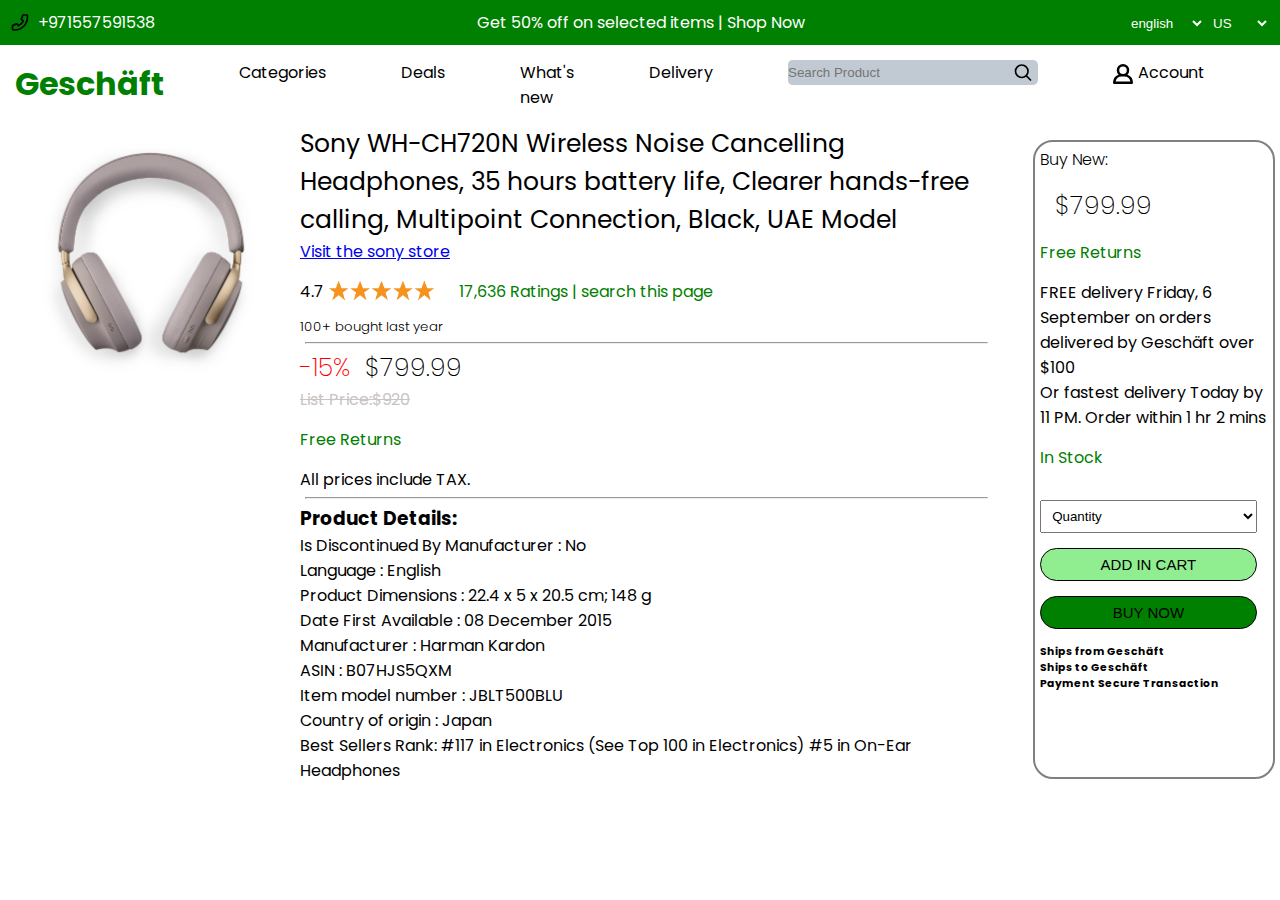
<file: e-shop/html/item2.html>
<!DOCTYPE html>
<html lang="en">
    <head>
        <meta charset="UTF-8">
        <meta name="viewport" content="width=device-width, initial-scale=1.0" />
        <title>Geschäft</title>
        <link rel="stylesheet" type="text/css" href="../css/item1.css">
        <link rel="preconnect" href="https://fonts.googleapis.com/" />
        <link rel="preconnect" href="https://fonts.gstatic.com/" crossorigin />
        <link
        href="https://fonts.googleapis.com/css2?family=Poppins:ital,wght@0,100;0,200;0,300;0,400;0,500;0,600;0,700;0,800;0,900;1,100;1,200;1,300;1,400;1,500;1,600;1,700;1,800;1,900&display=swap"
        rel="stylesheet"
      />

    </head>
    <body>
            <div class="banner">
                <div class="phone-section">
                    <img src="../images/phone.svg" class="phone-icon">
                    <p>+971557591538</p>
                </div>
                <div class="discount-section">
                    <p>Get 50% off on selected items  |  Shop Now</p>
                </div>
                <div class="select-section">
                    <select name="languages" class="select" id="langs">    
                        <option value="english">english</option>
                        <option value="Russian">Russian</option>
                        <option value="Japanese">Japanese</option>
                        <option value="Korean">Korean</option>
                    </select>

                    <select name="location" class="select" id="locale">
                        <option value="US">US</option>
                        <option value="GCC">GCC</option>
                        <option value="Russia">Russia</option>
                        <option value="Chine">China</option>
                    </select>
                </div>
            </div>
        <div class="head2">
            <a href="../e-shope.html" title="Geschäft" alt="Geschäft" class="Geschäft">
                <h1>Geschäft</h1>
            </a>
            <p>Categories</p>
            <p>Deals</p>
            <p>What's new</p>
            <p>Delivery</p>
            <div class="search">
                <input type="search" placeholder="Search Product" class="search"><input type="image" src="../images/search.svg" class="search-icon">
            </div>
            <div class="account">
            <img src="../images/account.svg" class="save">
            <p>Account</p>
            </div>
            <div class="cart">
            <img src="../images/trolley.svg" class="save">
            <p>cart</p>
            </div>
        </div>
        <div class="product">
            <div>
                <div class="card">
                        <img class="card-img" src="../images/headphones2.jpeg">
                </div>
                <div class="text-section"></div>
            </div>
            <div class="info">
                <div class="1">
                        <div class="product-info">
                            <p class="product-name">Sony WH-CH720N Wireless Noise Cancelling Headphones, 35 hours battery life, Clearer hands-free calling, Multipoint Connection, Black, UAE Model </p>
                            <a href="https://www.sony.com/en-ae/headphones" target="_blank"><p>Visit the sony store</p></a>
                        </div>
                        <div class="stars">
                        <p class="rating">4.7</p><img src="../images/Star.png" title="stars" alternative="stars" class="star"/>
                        <p class="ratings">17,636 Ratings | search this page</p>
                        </div>
                        <h5>100+ bought last year</h5>
                    <hr>
                    <div>
                        <div class="price">
                            <p class="discount">-15%</p> <p class="offer">$799.99</p>
                        </div>
                        <s class="list-price">List Price:$920</s>
                        <p class="return">Free Returns</p>
                        <p>All prices include TAX.</p>
                    </div>
                    
                    <hr>
                    <h3>Product Details:</h3>
                    <p> Is Discontinued By Manufacturer : No</p>
                    <p>  Language : English</p>
                    <p>  Product Dimensions  :  22.4 x 5 x 20.5 cm; 148 g
                    <p> Date First Available  :  08 December 2015
                    <p>Manufacturer : Harman Kardon
                    <p>ASIN : B07HJS5QXM
                    <p>Item model number : JBLT500BLU
                    <p>Country of origin : Japan
                    <p>Best Sellers Rank: #117 in Electronics (See Top 100 in Electronics) #5 in On-Ear Headphones</p>
                </div>
                <div class="i2">
                    <h4>Buy New:</h4>
                    <p class="offer">$799.99</p>
                    <p class="return">Free Returns</p>
                    <p class="text">FREE delivery Friday, 6 September on orders delivered by Geschäft over $100</p>
                    <p class="text">Or fastest delivery Today by 11 PM. Order within 1 hr 2 mins</p>
                    <p class="return">In Stock</p>
                    <select name="Quantity" class="Quantity">
                        <option value="Quantity">Quantity</option>
                        <option value="1">1</option>
                        <option value="2">2</option>
                        <option value="3">3</option>
                        <option value="4">4</option>
                        <option value="5">5</option>
                    </select>
                    <div class="add">
                        <button class="add-cart">ADD IN CART</button>
                        <button class="buy-now">BUY NOW</button>
                    </div>
                    <div class="ship">
                        <h6>Ships from     Geschäft</h6>
                        <h6>Ships to       Geschäft</h6>
                        <h6>Payment        Secure Transaction</h6>
                    </div>
                </div>
            </div>
        </div>
    </body>
</html>
</file>
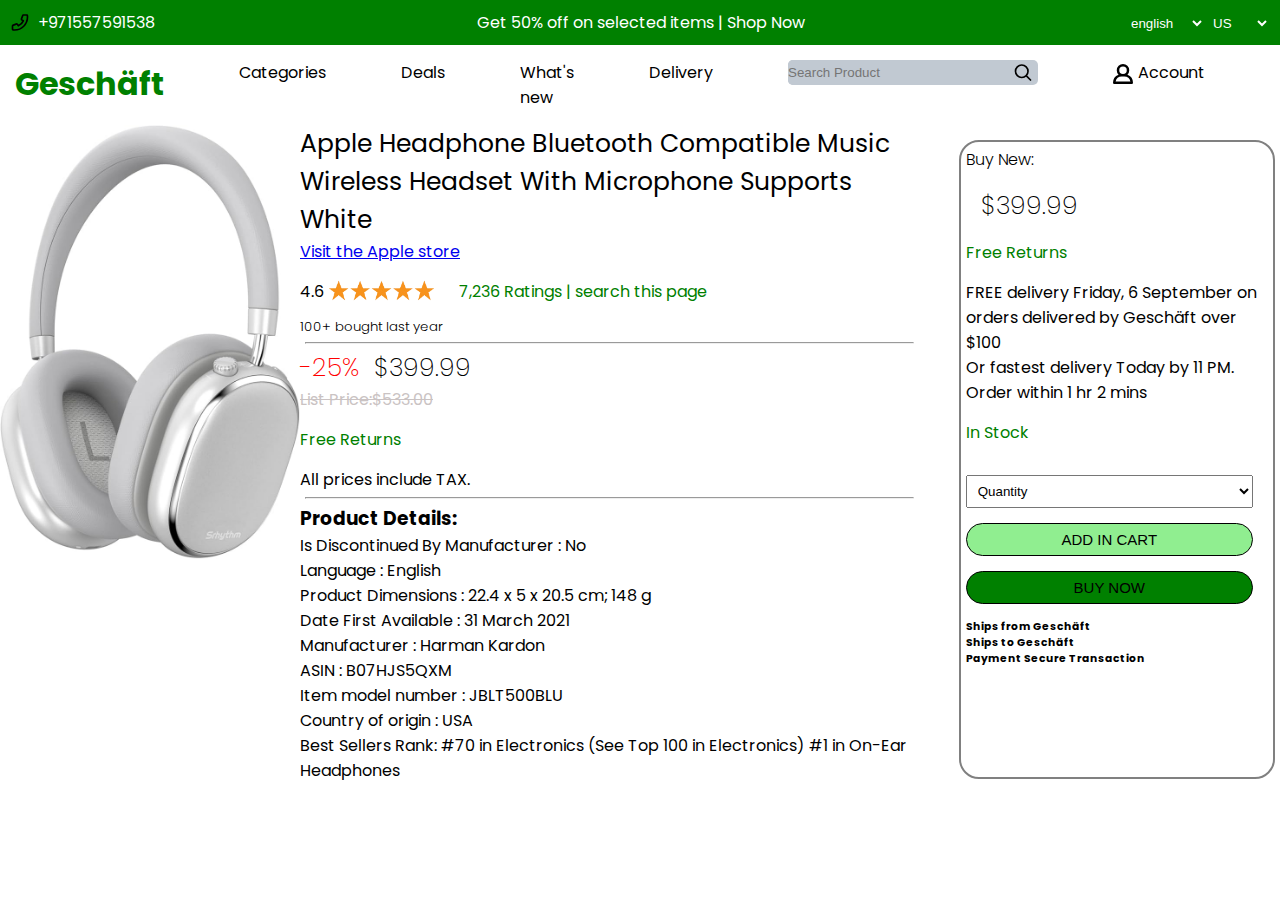
<file: e-shop/html/item3.html>
<!DOCTYPE html>
<html lang="en">
    <head>
        <meta charset="UTF-8">
        <meta name="viewport" content="width=device-width, initial-scale=1.0" />
        <title>Geschäft</title>
        <link rel="stylesheet" type="text/css" href="../css/item1.css">
        <link rel="preconnect" href="https://fonts.googleapis.com/" />
        <link rel="preconnect" href="https://fonts.gstatic.com/" crossorigin />
        <link
        href="https://fonts.googleapis.com/css2?family=Poppins:ital,wght@0,100;0,200;0,300;0,400;0,500;0,600;0,700;0,800;0,900;1,100;1,200;1,300;1,400;1,500;1,600;1,700;1,800;1,900&display=swap"
        rel="stylesheet"
      />

    </head>
    <body>
            <div class="banner">
                <div class="phone-section">
                    <img src="../images/phone.svg" class="phone-icon">
                    <p>+971557591538</p>
                </div>
                <div class="discount-section">
                    <p>Get 50% off on selected items  |  Shop Now</p>
                </div>
                <div class="select-section">
                    <select name="languages" class="select" id="langs">    
                        <option value="english">english</option>
                        <option value="Russian">Russian</option>
                        <option value="Japanese">Japanese</option>
                        <option value="Korean">Korean</option>
                    </select>

                    <select name="location" class="select" id="locale">
                        <option value="US">US</option>
                        <option value="GCC">GCC</option>
                        <option value="Russia">Russia</option>
                        <option value="Chine">China</option>
                    </select>
                </div>
            </div>
        <div class="head2">
            <a href="../e-shope.html" title="Geschäft" alt="Geschäft" class="Geschäft">
                <h1>Geschäft</h1>
            </a>
            <p>Categories</p>
            <p>Deals</p>
            <p>What's new</p>
            <p>Delivery</p>
            <div class="search">
                <input type="search" placeholder="Search Product" class="search"><input type="image" src="../images/search.svg" class="search-icon">
            </div>
            <div class="account">
            <img src="../images/account.svg" class="save">
            <p>Account</p>
            </div>
            <div class="cart">
            <img src="../images/trolley.svg" class="save">
            <p>cart</p>
            </div>
        </div>
        <div class="product">
            <div>
                <div class="card">
                        <img class="card-img" src="../images/headphones3.jpg">
                </div>
                <div class="text-section"></div>
            </div>
            <div class="info">
                <div class="1">
                        <div class="product-info">
                            <p class="product-name">Apple Headphone Bluetooth Compatible Music Wireless Headset With Microphone Supports White </p>
                            <a href="https://www.apple.com" target="_blank"><p>Visit the Apple store</p></a>
                        </div>
                        <div class="stars">
                        <p class="rating">4.6</p><img src="../images/Star.png" title="stars" alternative="stars" class="star"/>
                        <p class="ratings">7,236 Ratings | search this page</p>
                        </div>
                        <h5>100+ bought last year</h5>
                    <hr>
                    <div>
                        <div class="price">
                            <p class="discount">-25%</p> <p class="offer">$399.99</p>
                        </div>
                        <s class="list-price">List Price:$533.00</s>
                        <p class="return">Free Returns</p>
                        <p>All prices include TAX.</p>
                    </div>
                    
                    <hr>
                    <h3>Product Details:</h3>
                    <p> Is Discontinued By Manufacturer : No</p>
                    <p>  Language : English</p>
                    <p>  Product Dimensions  :  22.4 x 5 x 20.5 cm; 148 g
                    <p> Date First Available  :  31 March 2021
                    <p>Manufacturer : Harman Kardon
                    <p>ASIN : B07HJS5QXM
                    <p>Item model number : JBLT500BLU
                    <p>Country of origin : USA
                    <p>Best Sellers Rank: #70 in Electronics (See Top 100 in Electronics) #1 in On-Ear Headphones</p>
                </div>
                <div class="i2">
                    <h4>Buy New:</h4>
                    <p class="offer">$399.99</p>
                    <p class="return">Free Returns</p>
                    <p class="text">FREE delivery Friday, 6 September on orders delivered by Geschäft over $100</p>
                    <p class="text">Or fastest delivery Today by 11 PM. Order within 1 hr 2 mins</p>
                    <p class="return">In Stock</p>
                    <select name="Quantity" class="Quantity">
                        <option value="Quantity">Quantity</option>
                        <option value="1">1</option>
                        <option value="2">2</option>
                        <option value="3">3</option>
                        <option value="4">4</option>
                        <option value="5">5</option>
                    </select>
                    <div class="add">
                        <button class="add-cart">ADD IN CART</button>
                        <button class="buy-now">BUY NOW</button>
                    </div>
                    <div class="ship">
                        <h6>Ships from     Geschäft</h6>
                        <h6>Ships to       Geschäft</h6>
                        <h6>Payment        Secure Transaction</h6>
                    </div>
                </div>
            </div>
        </div>
    </body>
</html>
</file>
<file: e-shop/css/e-shop.css>
*{
    padding: 0;
    margin: 0;
}
body{
    font-family: "Poppins", sans-serif;
}
h1{
  color: green;
}
.Geschäft{
  text-decoration: none;
}
.banner {
  background-color: green;
  color: white;
  display: flex;
  padding: 10px;
  justify-content: space-between;
}
.select {
  background-color: green;
  border: none;
  color: white;
}
.save{
  margin-bottom: 7px;
  margin-right: 5px;

}
.toggles{
  display: flex;
}
.sort-by{
  border: 1px solid black;
  background-color: white;
  padding: 10px;
  cursor: pointer;
  border-radius: 50px;
 transform: translateX(500px);
}
.options , .sortby{
  margin: 15px;
  margin-top: 50px;
  justify-content: space-between;
  margin-left: 5%;
}
.option{
  border: none;
  background-color: rgb(221, 220, 220);
  padding: 10px;
  border-radius: 50px;
  margin-right: 17px;
  cursor: pointer;
}
.phone-icon {
  width: 20px;
}
.phone-section {
  display: flex;
  gap: 8px;
}
.head2{
  display: flex;
  /* gap: 75px; */
  justify-content: space-between;
  padding: 15px;   
}
.save{
  width: 15px;
}
.link{
  text-decoration: none;
  color: black;
}
.heart-icon {
    width: 20px;
    position: absolute;
    top: 1px;
    right: 5px;
    padding: 5px;
    border-radius: 50%;
    cursor: pointer;
    background-color: rgb(243, 240, 240);
    margin-bottom: 50px;
}
  .img-container {
    width: 200px;
    justify-content: center;
    align-items: center;
    margin-left: 27px;
    margin-top: 25px;
}
  .img-section {
    position: relative;
}
  .card {
    width: 250px;
    height: 250px;
    border-radius: 20px;
    border: 2px solid gray; 
    background-color: lightblue;
    margin-top: 15px;
    margin-left: 50px;
}
  .card-img {
    width: 100%;
    border-radius: 20px;
}
  .account , .cart {
    justify-content: space-evenly;
    display: flex;
    margin-bottom: 15px;
}
.search{
    border-radius: 5px;
    background-color: rgb(193, 201, 210);
    width: 250px;
    height: 25px;
    border: 0;
    display: flex;
}
.center{
  width: 95%;
  display: flex;
  justify-content: space-between;
  align-items: center;
  margin-left: 35px;  
  background-color: rgb(255, 226, 231);
  height: 250x;
}
.offer{
  margin-left: 5px;
}
.discount{
  color: green;
  justify-content: center;
  align-items: center;
  
}
.person{
  margin-right: 50px;
}
.btn {
  font-size: 17px;
  padding: 12px 48px;
  border-radius: 20px;
  border: none;
  color: white;
  background-color: green;
  cursor: pointer;
}
.btn:hover{
  background-color: grey;
  cursor: pointer;
}
h3{
  margin-left: 50px;
  margin-top: 50px;
}
.product-info{
  display: flex;
  gap: 50px;
  margin-left: 50px;
}
.add-cart{
  font-size: 10px;
  padding: 7px 15px;
  border-radius: 50px;
  border: 1px solid black;
  background-color: white;
  margin-left: 50px;
}
.add-cart:hover{
  background-color: green;
  cursor: pointer;
  color: white;
}
.star{
  width: 105px;
  margin-left: 50px;
}
.card-img1{
  width: 150px;
  margin-left: 15px;
}
.items , .items2{
  display: flex;
  margin-bottom: 20px;
  justify-content: center;
  align-items: center;
  gap: 3%;
  margin-right: 5px;

}
.items{
  animation: appear 3s linear;
}
@keyframes appear{
  from{
    opacity: 0;
  }
  to{
    opacity: 1;
  }
}
.search-icon{
  width: 20px;
  margin-right: 5px;
}
@media only screen and (max-width: 640px) {
      .banner {
        flex-direction: column;
        gap: 30px;
        justify-content: center;
        align-items: center;
      }
      .head2{
        flex-direction: column;
        gap: 5px;
        justify-content: center;
        align-items: center;
      }
      .center{
        width: 100%;
        justify-content: center;
        align-items: center;
        margin-right: 15px;
      }
      .toggles , .sort-by{
        flex-direction: column;
        gap: 15px;
        justify-content: center;
        align-items: center;
      }
      .sort-by{
        align-self: center;
      }
      .items , .items2  {
        flex-direction: column;
        gap: 30px;
        justify-content: center;
        align-items: center;
      }
}
</file>
<file: e-shop/item1.css>
*{
    padding: 0;
    margin: 0;
}
body{
    font-family: "Poppins", sans-serif;
}
h1{
  color: green;
}
.Geschäft{
    text-decoration: none;
}
.banner {
      background-color: green;
      color: white;
      display: flex;
      padding: 10px;
      justify-content: space-between;
}
.select {
      background-color: green;
      border: none;
      color: white;
}
.save{
  margin-bottom: 7px;
  margin-right: 5px;
  width: 20px;
}
.toggles{
  display: flex;
}
.phone-icon {
    width: 20px;
}
.phone-section {
    display: flex;
    gap: 8px;
}
.account , .cart {
    justify-content: space-evenly;
    display: flex;
    margin-bottom: 15px;
}
.search{
    border-radius: 5px;
    background-color: rgb(193, 201, 210);
    width: 250px;
    height: 25px;
    border: 0;
    display: flex;
}
.search-icon{
    width: 20px;
    margin-right: 5px;
}
  .head2{
    display: flex;
    gap: 75px;
    justify-content: space-between;
    padding: 15px;   
}
.card-img{
    width: 300px;
}
.product{
    display: flex;
}
.product-name{
    font-size: 25px;
}
.star{
    width: 105px;
}
.stars{
    display: flex;
}
.rating{
    margin-top: 15px;
    margin-right: 5px;
}
.ratings{
    margin-top: 15px;
    margin-left: 25px;
    color: green;
}
h5{
    font-weight: 300;
}
hr{
    height: 0.1px;
}
.price{
    display: flex;
}
.discount{
    color: red;
    font-size: 25px;
    font-weight: 200;
}
.offer{
    font-size: 25px;
    font-weight: 200;
    margin-left: 15px;
}
s{
    color: rgb(202, 195, 195);
}
.return{
    color: green;
    margin: 15px 0;
}
hr{
    margin: 5px;
}
.info{
    display: flex;
}
.i2{
    width: 600px;
    height: 625px;
    border-radius: 20px;
    border: 2px solid gray; 
    background-color: white;
    margin-top: 15px;
    margin-left: 40px;
    margin-right: 5px;
    padding: 5px;
}
h4{
    font-weight: 300;
    margin-bottom: 15px;
}
.add-cart, .buy-now{
    font-size: 15px;
    padding: 7px 15px;
    border-radius: 50px;
    border: 1px solid black;
    background-color: green;
    width: 95%; 
    margin-bottom: 15px;
    cursor: pointer;
  }
  .add-cart{
    background-color: lightgreen;
    margin-bottom: 15px;
  }
  .Quantity{
    width: 95%;
    margin: 15px 0;
    padding: 7px;
  }
</file>
<file: css/item1.css>
* {
    padding: 0;
    margin: 0;
  }
  #trash_icon {
    cursor: pointer;
    width: 40px;
    /* border: 2px solid red; */
  }
  #product_img_cart {
    width: 60px;
    height: 60px;
  }
  .options {
    display: flex;
  }
  .page-container {
    padding: 0px 15px;
    height: 100%;
  }
  #cart_item {
    display: flex;
    gap: 10px;
    padding: 10px;
  }
  body {
    font-family: "Poppins", sans-serif;
  }
  h1 {
    color: green;
  }
  .Geschäft {
    text-decoration: none;
  }
  .Geschäft h1 {
    font-size: x-large;
    padding: 0;
    margin: 0%;
  }
  .banner {
    background-color: green;
    color: white;
    display: flex;
    padding: 10px;
    justify-content: space-between;
  }
  .select {
    background-color: green;
    border: none;
    color: white;
  }
  .save {
    margin-bottom: 7px;
    margin-right: 5px;
  }
  .toggles {
    display: flex;
    border: 2px solid red;
    flex-direction: row;
  }
  .sort-by {
    border: 1px solid black;
    background-color: white;
    padding: 10px;
    cursor: pointer;
    border-radius: 50px;
    /* transform: translateX(500px); */
  }
  .options,
  .sortby {
    margin-top: 50px;
    justify-content: space-between;
  }
  .option {
    border: none;
    background-color: rgb(221, 220, 220);
    padding: 10px;
    border-radius: 50px;
    margin-right: 17px;
    cursor: pointer;
  }
  .phone-icon {
    width: 20px;
  }
  .phone-section {
    display: flex;
    gap: 8px;
  }
  .head2 {
    display: flex;
    /* gap: 75px; */
    justify-content: space-between;
    padding: 15px;
  }
  .save {
    width: 15px;
  }
  .link {
    text-decoration: none;
    color: black;
  }
  .heart-icon {
    width: 20px;
    position: absolute;
    top: 1px;
    right: 5px;
    padding: 5px;
    border-radius: 50%;
    cursor: pointer;
    background-color: rgb(243, 240, 240);
    margin-bottom: 50px;
  }
  .img-container {
    width: 200px;
    justify-content: center;
    align-items: center;
    margin-left: 27px;
    margin-top: 25px;
  }
  .img-section {
    position: relative;
  }
  .card {
    width: 250px;
    height: 250px;
    border-radius: 20px;
    border: 2px solid gray;
    background-color: white;
    margin-top: 15px;
    border: 2px solid red;
    /* margin-left: 50px; */
  }
  .card-img {
    width: 100%;
    border-radius: 20px;
  }
  .account,
  .cart {
    justify-content: space-evenly;
    display: flex;
    margin-bottom: 15px;
    cursor: pointer;
  }
  .search {
    border-radius: 5px;
    background-color: rgb(193, 201, 210);
    width: 250px;
    height: 25px;
    border: 0;
    display: flex;
    padding: 5px;
  }
  .center {
    width: 100%;
    display: flex;
    justify-content: space-between;
    align-items: center;
    /* margin-left: 35px;   */
    background-color: rgb(255, 226, 231);
    height: 250x;
  }
  .offer {
    margin-left: 5px;
  }
  .discount {
    color: green;
    justify-content: center;
    align-items: center;
    padding-bottom: 50px;
  }
  .person {
    margin-right: 50px;
  }
  .btn {
    font-size: 17px;
    padding: 12px 48px;
    border-radius: 20px;
    border: none;
    color: white;
    background-color: green;
    cursor: pointer;
  }
  .btn:hover {
    background-color: grey;
    cursor: pointer;
  }
  h3 {
    /* margin-left: 50px; */
    margin-top: 50px;
  }
  .product-info {
    display: flex;
    gap: 50px;
    /* margin-left: 50px; */
  }
  .add-cart {
    font-size: 10px;
    padding: 7px 15px;
    border-radius: 50px;
    border: 1px solid black;
    background-color: white;
    /* margin-left: 50px; */
  }
  .add-cart:hover {
    background-color: green;
    cursor: pointer;
    color: white;
  }
  .star {
    width: 105px;
    /* margin-left: 50px; */
  }
  .card-img1 {
    width: 150px;
    margin-left: 15px;
  }
  .items,
  .items3 {
    width: 1300px;
  
    border: 2px solid red;
    display: flex;
    flex-wrap: wrap;
    margin-bottom: 20px;
    justify-content: center;
    align-items: center;
    gap: 50px;
    /* margin-right: 5px; */
  }
  .search-icon {
    width: 20px;
    margin-right: 5px;
  }
  @media only screen and (max-width: 640px) {
    .banner {
      flex-direction: column;
      gap: 30px;
      justify-content: center;
      align-items: center;
    }
    .head2 {
      flex-direction: column;
      gap: 5px;
      justify-content: center;
      align-items: center;
    }
    .center {
      width: 100%;
      justify-content: center;
      align-items: center;
      margin-right: 15px;
    }
    .options {
      flex-direction: column;
      gap: 15px;
      justify-content: center;
      align-items: center;
      border: 2px solid yellow;
    }
    .sort-by {
      align-self: center;
    }
    .items,
    .items2 {
      flex-direction: column;
      gap: 30px;
      justify-content: center;
      align-items: center;
    }
  }
  @media only screen and (max-width: 2000px) {
    .items,
    .items3 {
      width: 100%;
    }
  }
</file>
<file: e-shop/css/item1.css>
*{
    padding: 0;
    margin: 0;
}
body{
    font-family: "Poppins", sans-serif;
}
h1{
  color: green;
}
.Geschäft{
    text-decoration: none;
}
.banner {
      background-color: green;
      color: white;
      display: flex;
      padding: 10px;
      justify-content: space-between;
}
.select {
      background-color: green;
      border: none;
      color: white;
}
.save{
  margin-bottom: 7px;
  margin-right: 5px;
  width: 20px;
}
.toggles{
  display: flex;
}
.phone-icon {
    width: 20px;
}
.phone-section {
    display: flex;
    gap: 8px;
}
.account , .cart {
    justify-content: space-evenly;
    display: flex;
    margin-bottom: 15px;
}
.search{
    border-radius: 5px;
    background-color: rgb(193, 201, 210);
    width: 250px;
    height: 25px;
    border: 0;
    display: flex;
}
.search-icon{
    width: 20px;
    margin-right: 5px;
}
  .head2{
    display: flex;
    gap: 75px;
    justify-content: space-between;
    padding: 15px;   
}
.card-img{
    width: 300px;
}
.product{
    display: flex;
}
.product-name{
    font-size: 25px;
}
.star{
    width: 105px;
}
.stars{
    display: flex;
}
.rating{
    margin-top: 15px;
    margin-right: 5px;
}
.ratings{
    margin-top: 15px;
    margin-left: 25px;
    color: green;
}
h5{
    font-weight: 300;
}
hr{
    height: 0.1px;
}
.price{
    display: flex;
}
.discount{
    color: red;
    font-size: 25px;
    font-weight: 200;
}
.offer{
    font-size: 25px;
    font-weight: 200;
    margin-left: 15px;
}
s{
    color: rgb(202, 195, 195);
}
.return{
    color: green;
    margin: 15px 0;
}
hr{
    margin: 5px;
}
.info{
    display: flex;
}
.i2{
    width: 600px;
    height: 625px;
    border-radius: 20px;
    border: 2px solid gray; 
    background-color: white;
    margin-top: 15px;
    margin-left: 40px;
    margin-right: 5px;
    padding: 5px;
}
h4{
    font-weight: 300;
    margin-bottom: 15px;
}
.add-cart, .buy-now{
    font-size: 15px;
    padding: 7px 15px;
    border-radius: 50px;
    border: 1px solid black;
    background-color: green;
    width: 95%; 
    margin-bottom: 15px;
    cursor: pointer;
  }
  .add-cart{
    background-color: lightgreen;
    margin-bottom: 15px;
  }
  .Quantity{
    width: 95%;
    margin: 15px 0;
    padding: 7px;
  }
</file>
